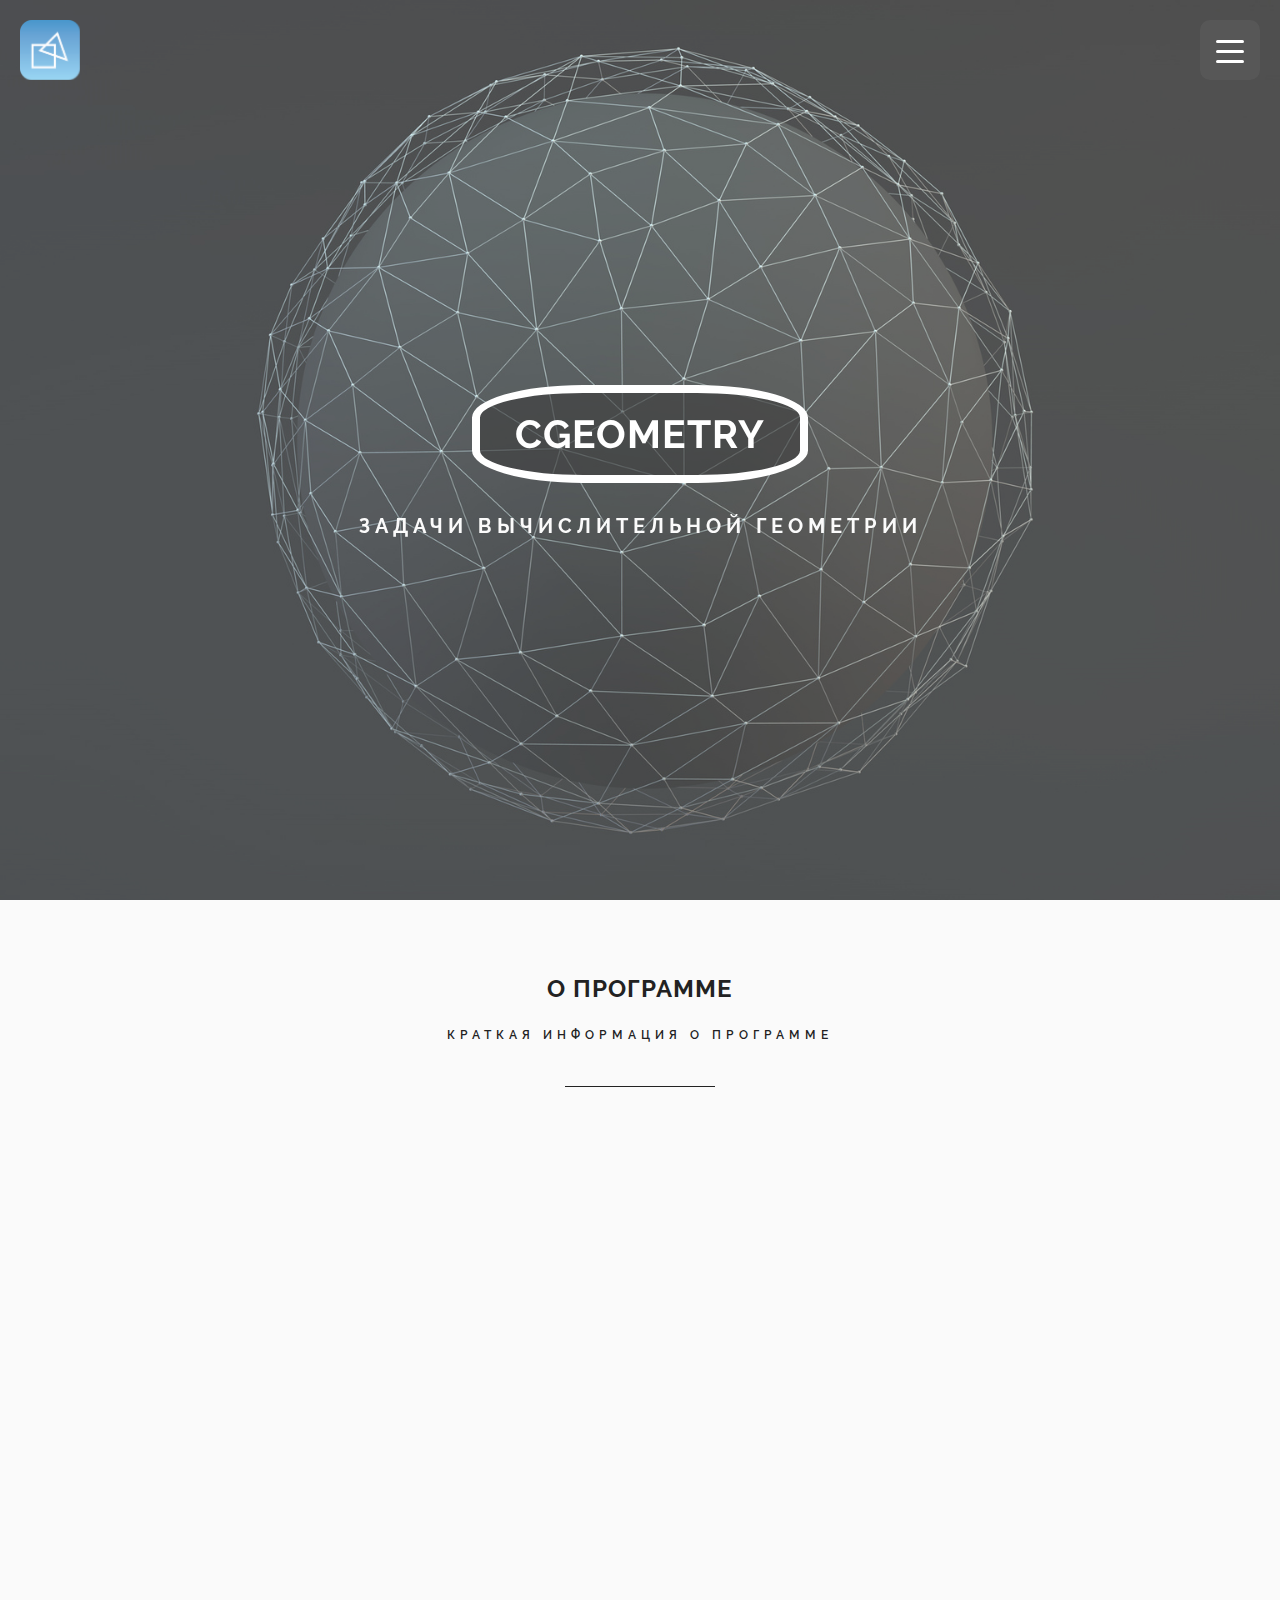
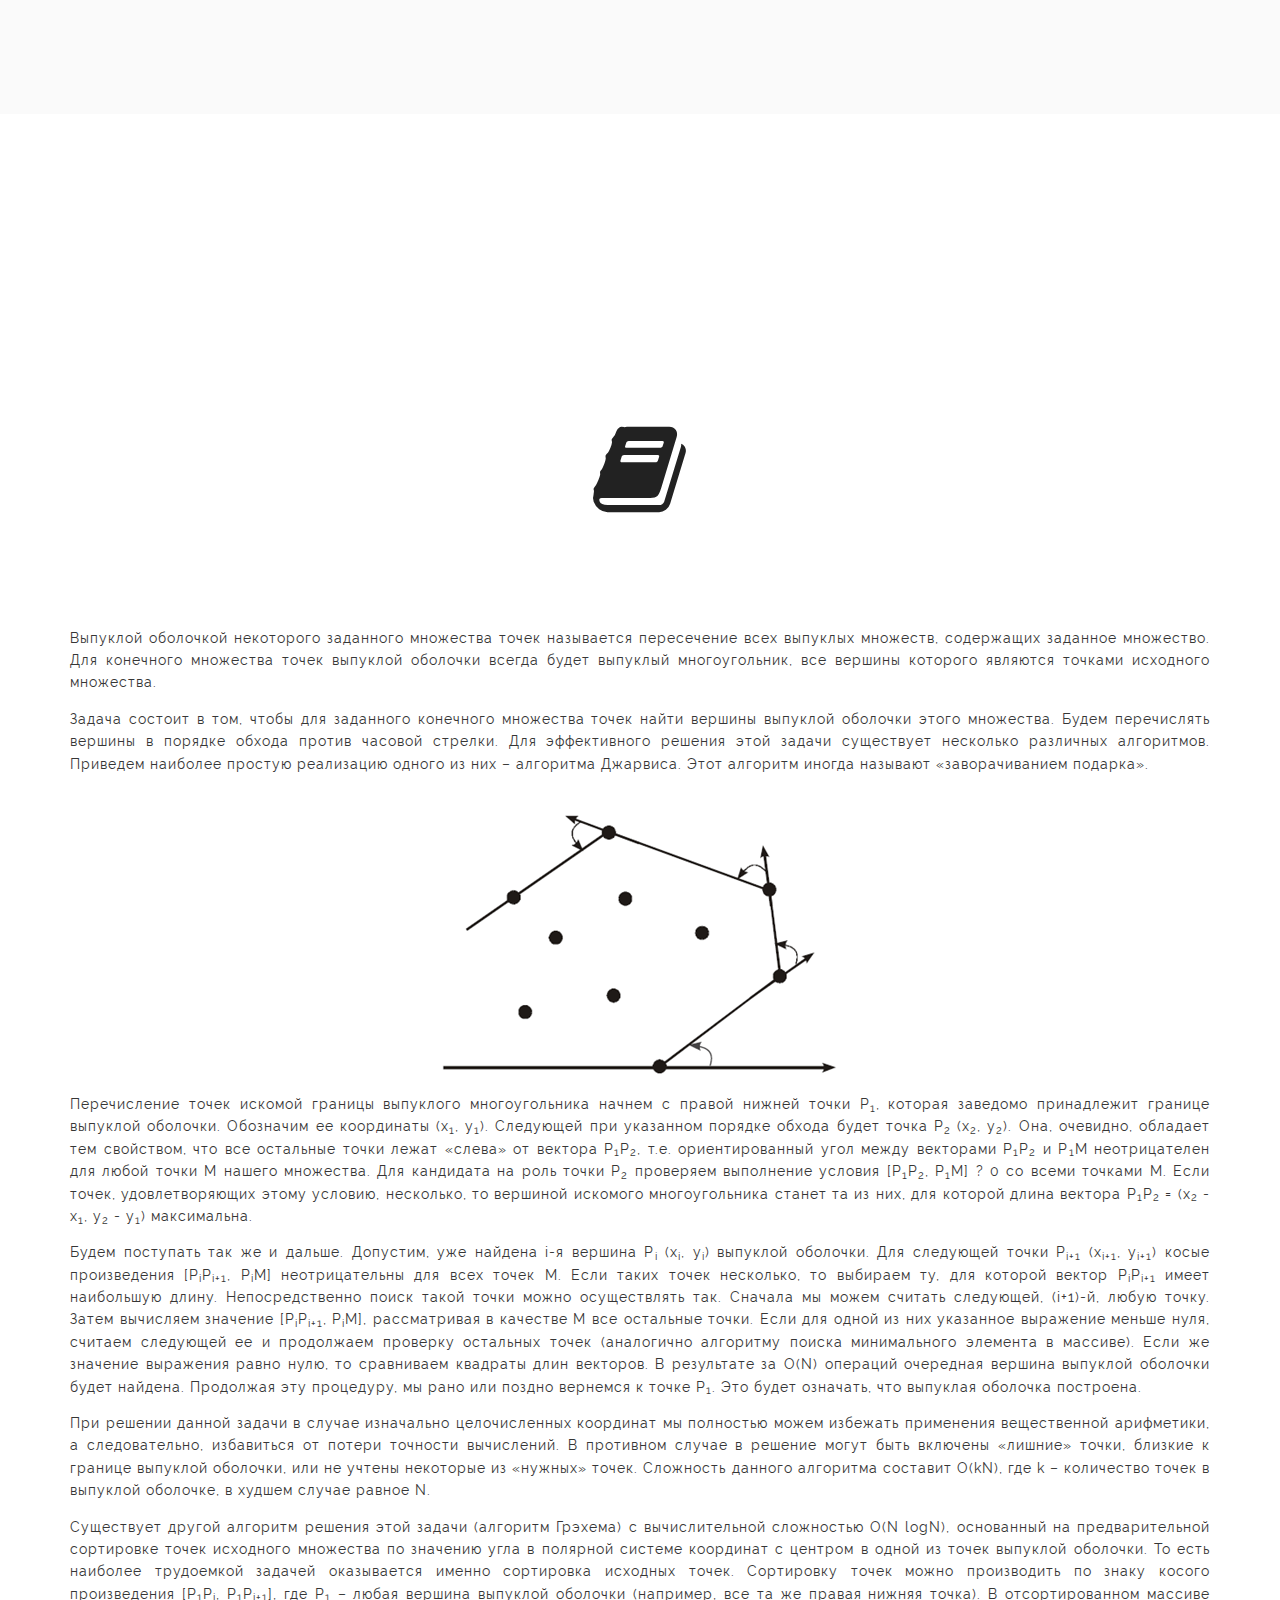
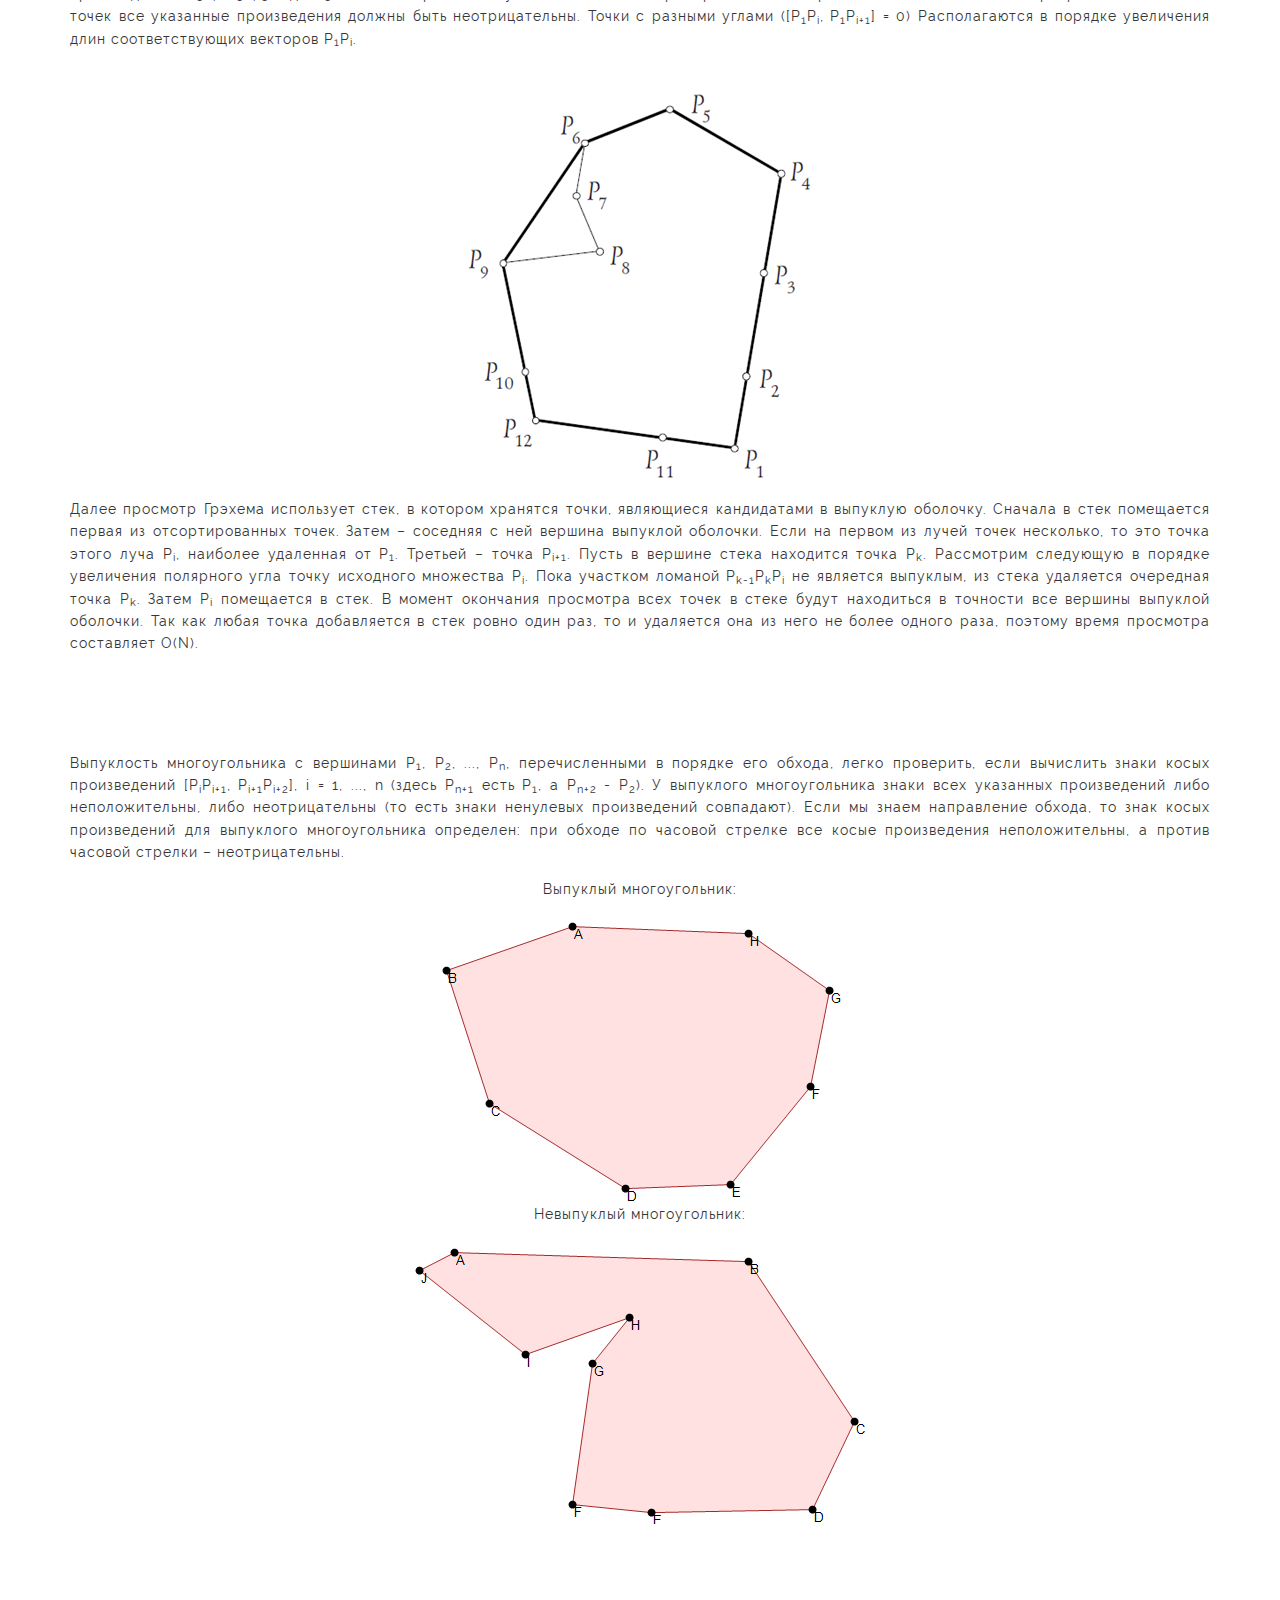
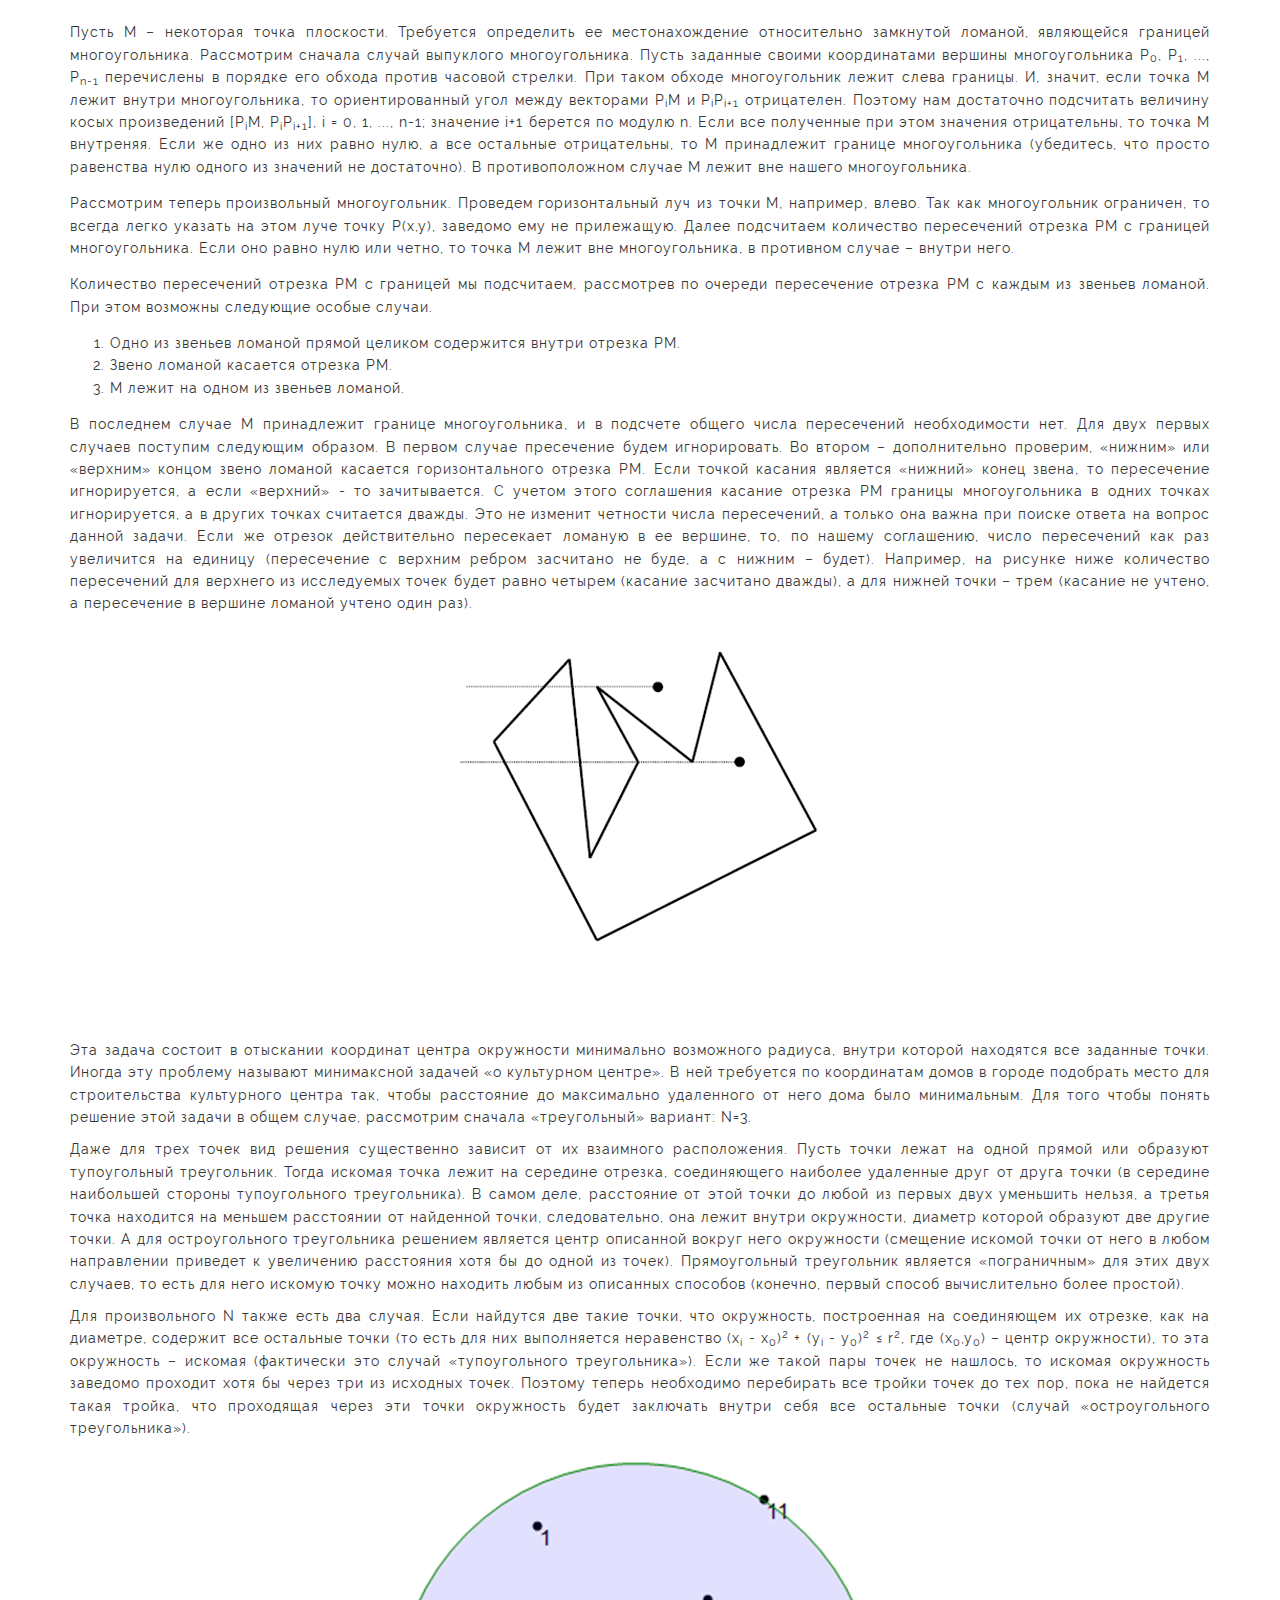
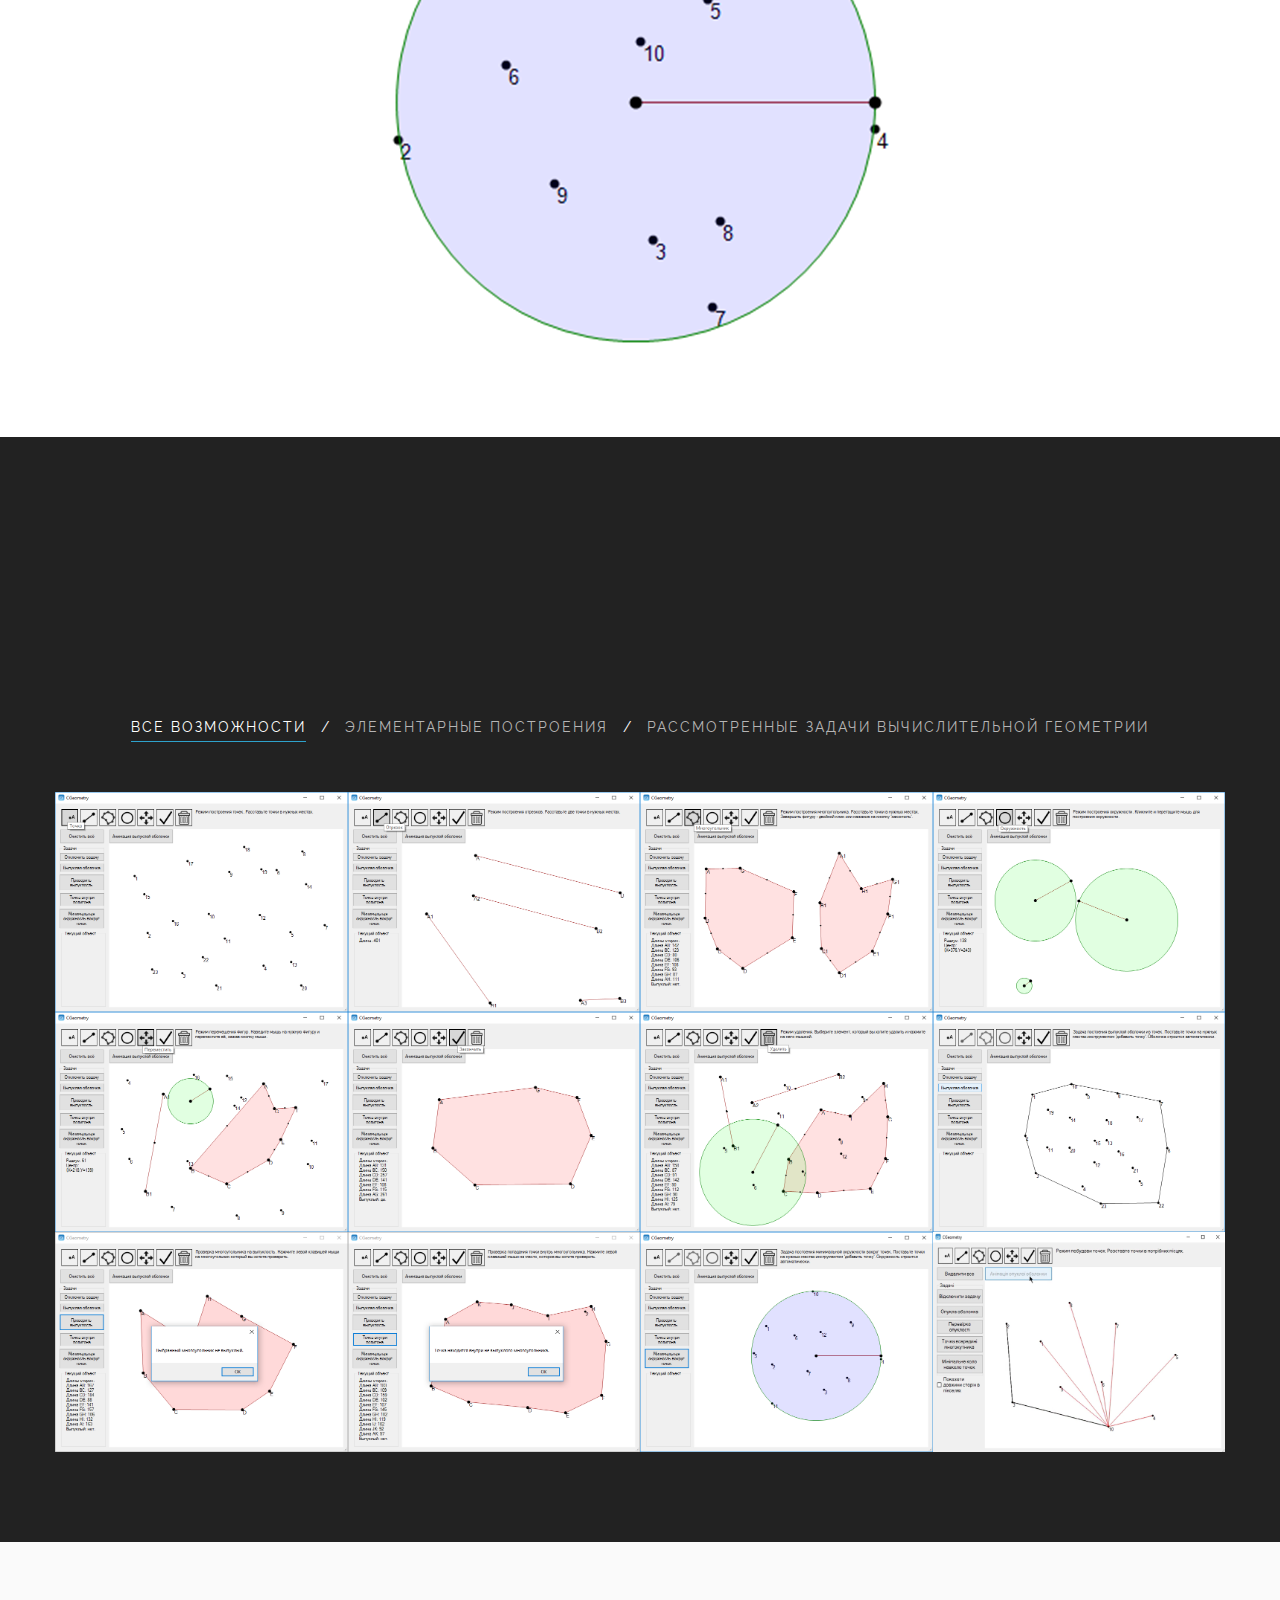
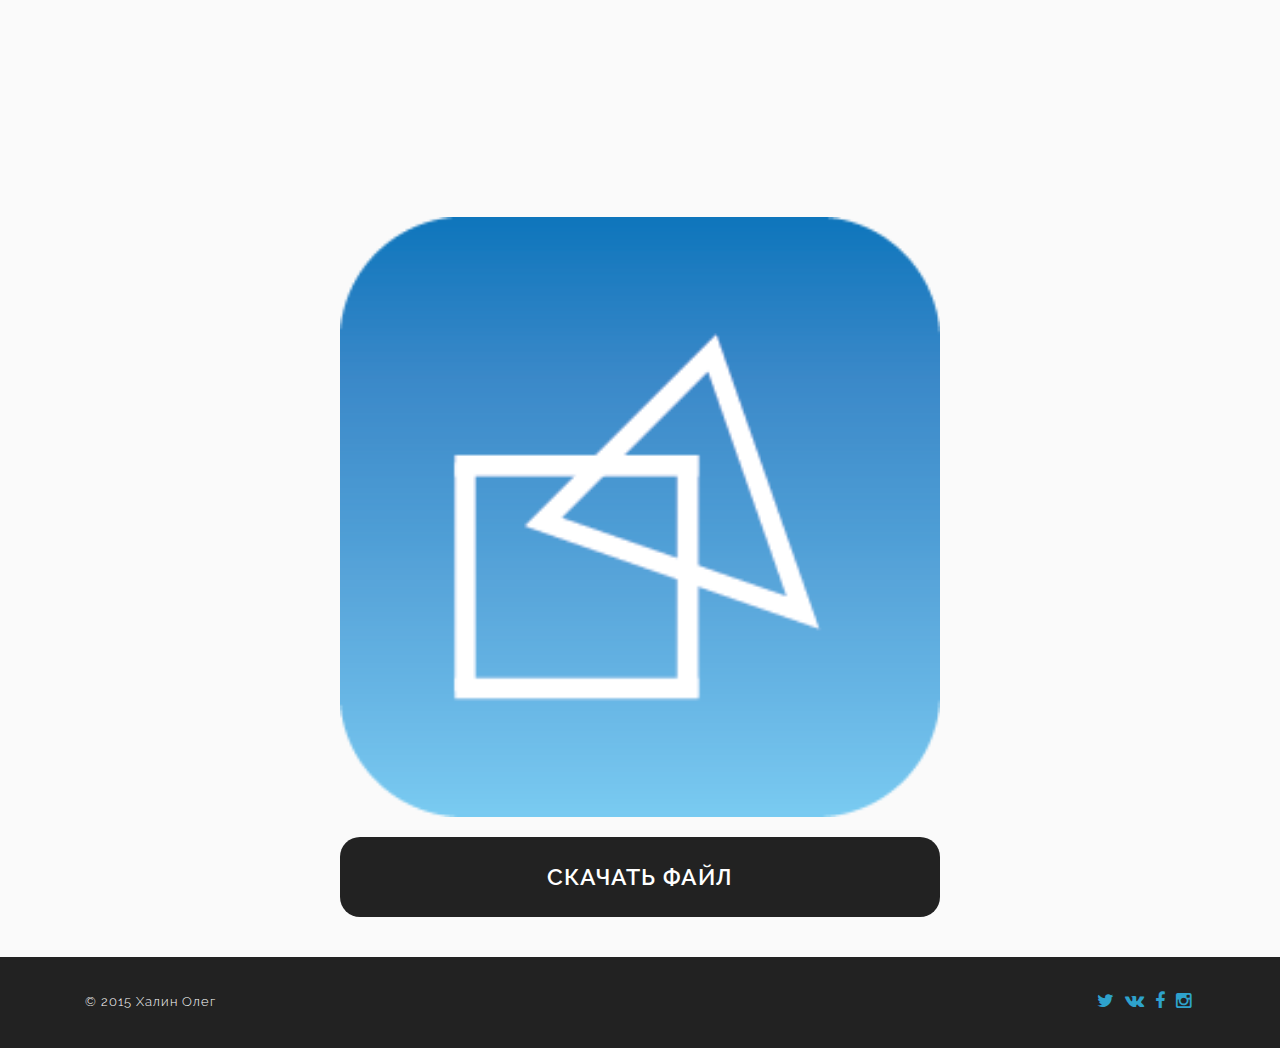
<file: CGeometry(landing page)/index.html>
<!DOCTYPE html>
<html>
<head>
	<meta charset='utf-8' />
	<meta name='keywords' content='CGeometry' />
	<meta name='description' content='Данная работа может быть полезной как ресурс ученикам для самообразования, так и учителям как демонстрационная программа.' />
	<title>CGeometry</title>
	<link rel='icon' href='img/CGeometry_icon.ico' />
	<meta http-equiv='X-UA-Compatible' content='IE=edge' />
	<meta name='viewport' content='width=device-width, initial-scale=1.0' />
	<link rel='shortcut icon' href='favicon.png' />
	<link rel='stylesheet' href='libs/bootstrap/bootstrap-grid.min.css' />
	<link rel='stylesheet' href='libs/font-awesome/css/font-awesome.min.css' />
	<link rel='stylesheet' href='libs/linea/styles.css' />
	<link rel='stylesheet' href='libs/magnific-popup/magnific-popup.css' />
	<link rel='stylesheet' href='libs/animate/animate.min.css' />
	<link rel='stylesheet' href='css/fonts.css' />
	<link rel='stylesheet' href='css/main.css' />
	<link rel='stylesheet' href='css/skins/tomato.css' />
	<link rel='stylesheet' href='css/media.css' />
</head>
<body>


	<div class='loader'>
		<div class='loader_inner'><!-- Гифка при загрузке -->
		</div>
	</div>

	<header class='main_head bg_dark' data-parallax='scroll' data-image-src='img/bg.jpg' data-z-index='1'>
		<div class='container'>
			<div class='row'>
				<div class='col_md_12'>
					<div class='logo_container'><!-- Логотип -->
						<a href='#save_btn'><img src='img/CGeometry_icon.ico' /></a>
					</div>
					<button class='toggle_mnu'><!-- Кнопка меню -->
						<span class='sandwich'>
							<span class='sw-topper'></span>
							<span class='sw-bottom'></span>
							<span class='sw-footer'></span>
						</span>
					</button>
					<nav class='top_mnu'><!-- Меню -->
						<ul>
							<li><a href='#about'>О программе</a></li>
							<li><a href='#theory'>Теория</a></li>
							<li><a href='#functions'>Функционал программы</a></li>
							<li><a href='#save'>Скачать</a></li>
							<li><a href='index_ru.html' class='disactive'>Русский</a> <a class='disactive'>&#160/&#160</a> <a href='index_ua.html'>Українська</a></li>
						</ul>
					</nav>
				</div>
			</div>
		</div>
		<div class='top_wrapper'>
			<div class='top_descr'>
				<div class='top_centered'>
					<div class='top_text'>
						<h1>CGeometry</h1>
						<p>Задачи вычислительной геометрии</p>
					</div>
				</div>
			</div>
		</div>
	</header>

	<!-- ОБО МНЕ -->
	<section id='about' class='s_about bg_light'>
		<div class='section_header'>
			<h2>О программе</h2>
			<div class='s_descr_wrap'>
				<div class='s_descr'>Краткая информация о программе</div>
			</div>
		</div>
		<div class='section_content'>
			<div class='container'>
				<div class='row'>
					<div class='col-md-4 col-md-push-4 animation_center'>
						<h3>Фото</h3>
						<div class='person'>
							<a href='img/photo.jpg' class='popup'><img src='img/photo.jpg'alt='Фото автора' /></a>
						</div>
					</div>
					<div class='col-md-4 col-md-pull-4 animation_left'>
						<h3>Немного о программе</h3>
						<p>Данная программа предназначена для тех, кто хочет изучать математику, а также для решения задач информатики.</p>
						<p>Существует определенный комплект основных задач, которые являются с одной стороны самостоятельными задачами, а с другой стороны базовыми задачами для решения более сложных, олимпиадных задач по программированию.</p>
						<p>Я попытался запрограммировать решение этих задач по их математическому алгаритму и визуализировать некоторые из них.</p>
						<p>Данная работа может быть полезной как ресурс ученикам для самообразования, так и учителям как демонстрационная программа.</p>
					</div>
					<div class='col-md-4 animation_right personal_last_block'>
						<h3>Персональная информация</h3>
						<h2 class='personal_header'>Халин Олег</h2>
						<ul>
							<li>Ученик 11-А класса</li>
							<li>Лицей информационных технологий при Днепропетровском национальном университете имени Олеся Гончара</li>
							<!-- <li>E-mail: <a class='email_a' href='mailto:halin@dlit.dp.ua'>halin@dlit.dp.ua</a></li> -->
							<li>E-mail: <img src="img/mail.png" alt="Mail"></li>
						</ul>
						<div class='social_wrap'>
							<ul>
								<li><a href='https://twitter.com/CCgeometry' target='_blank'><i class='fa fa-twitter'></i></a></li>
								<li><a href='#' target='_blank'><i class='fa fa-vk'></i></a></li>
								<li><a href='https://www.facebook.com/profile.php?id=100010661687202' target='_blank'><i class='fa fa-facebook'></i></a></li>
								<li><a href='https://www.instagram.com/cgeometry_/' target='_blank'><i class='fa fa-instagram'></i></a></li>
							</ul>
						</div>
					</div>
				</div>
			</div>
		</div>
	</section>

	<!-- ТЕОРИЯ -->
	<section id='theory' class='s_theory'>
		<div class='section_header'>
			<h2>Теория</h2>
			<div class='s_descr_wrap'>
				<div class='s_descr'>Теоритические ведомости, которые использовались в программе</div>
			</div>
		</div>
		<div class='section_content'>
			<div class='container'>
				<div class='row'>
					<div class='theory_container'>
						<div class='col-md-12 col-sm-12 left'>
							<div class='theory_icon'>
								<i class='fa fa-book'></i>
							</div>
							<div class='theory_item'>
								<div class='teory'>Построение выпуклой оболочки для множества из N точек плоскости</div>
								<p>Выпуклой оболочкой некоторого заданного множества точек называется пересечение всех выпуклых множеств, содержащих заданное множество. Для конечного множества точек выпуклой оболочки всегда будет выпуклый многоугольник, все вершины которого являются точками исходного множества.</p>
								<p>Задача состоит в том, чтобы для заданного конечного множества точек найти вершины выпуклой оболочки этого множества. Будем перечислять вершины в порядке обхода против часовой стрелки. Для эффективного решения этой задачи существует несколько различных алгоритмов. Приведем наиболее простую реализацию одного из них – алгоритма Джарвиса. Этот алгоритм иногда называют «заворачиванием подарка».</p>
								<img src='img/theory/1.png' alt='Построение'>
								<p>Перечисление точек искомой границы выпуклого многоугольника начнем с правой нижней точки P<sub>1</sub>, которая заведомо принадлежит границе выпуклой оболочки. Обозначим ее координаты (x<sub>1</sub>, y<sub>1</sub>). Следующей при указанном порядке обхода будет точка P<sub>2</sub> (x<sub>2</sub>, y<sub>2</sub>). Она, очевидно, обладает тем свойством, что все остальные точки лежат «слева» от вектора P<sub>1</sub>P<sub>2</sub>, т.е. ориентированный угол между векторами P<sub>1</sub>P<sub>2</sub> и P<sub>1</sub>M неотрицателен для любой точки M нашего множества. Для кандидата на роль точки P<sub>2</sub> проверяем выполнение условия [P<sub>1</sub>P<sub>2</sub>, P<sub>1</sub>M] ? 0 со всеми точками M. Если точек, удовлетворяющих этому условию, несколько, то вершиной искомого многоугольника станет та из них, для которой длина вектора P<sub>1</sub>P<sub>2</sub> = (x<sub>2</sub> - x<sub>1</sub>, y<sub>2</sub> - y<sub>1</sub>) максимальна.</p>
								<p>Будем поступать так же и дальше. Допустим, уже найдена i-я вершина P<sub>i</sub> (x<sub>i</sub>, y<sub>i</sub>) выпуклой оболочки. Для следующей точки P<sub>i+1</sub> (x<sub>i+1</sub>, y<sub>i+1</sub>) косые произведения [P<sub>i</sub>P<sub>i+1</sub>, P<sub>i</sub>M] неотрицательны для всех точек M. Если таких точек несколько, то выбираем ту, для которой вектор P<sub>i</sub>P<sub>i+1</sub> имеет наибольшую длину. Непосредственно поиск такой точки можно осуществлять так. Сначала мы можем считать следующей, (i+1)-й, любую точку. Затем вычисляем значение [P<sub>i</sub>P<sub>i+1</sub>, P<sub>i</sub>M], рассматривая в качестве M все остальные точки. Если для одной из них указанное выражение меньше нуля, считаем следующей ее и продолжаем проверку остальных точек (аналогично алгоритму поиска минимального элемента в массиве). Если же значение выражения равно нулю, то сравниваем квадраты длин векторов. В результате за O(N) операций очередная вершина выпуклой оболочки будет найдена. Продолжая эту процедуру, мы рано или поздно вернемся к точке P<sub>1</sub>. Это будет означать, что выпуклая оболочка построена.</p>
								<p>При решении данной задачи в случае изначально целочисленных координат мы полностью можем избежать применения вещественной арифметики, а следовательно, избавиться от потери точности вычислений. В противном случае в решение могут быть включены «лишние» точки, близкие к границе выпуклой оболочки, или не учтены некоторые из «нужных» точек. Сложность данного алгоритма составит O(kN), где k – количество точек в выпуклой оболочке, в худшем случае равное N.</p>
								<p>Существует другой алгоритм решения этой задачи (алгоритм Грэхема) с вычислительной сложностью O(N log⁡N), основанный на предварительной сортировке точек исходного множества по значению угла в полярной системе координат с центром в одной из точек выпуклой оболочки. То есть наиболее трудоемкой задачей оказывается именно сортировка исходных точек. Сортировку точек можно производить по знаку косого произведения [P<sub>1</sub>P<sub>i</sub>, P<sub>1</sub>P<sub>i+1</sub>], где P<sub>1</sub> – любая вершина выпуклой оболочки (например, все та же правая нижняя точка). В отсортированном массиве точек все указанные произведения должны быть неотрицательны. Точки с разными углами ([P<sub>1</sub>P<sub>i</sub>, P<sub>1</sub>P<sub>i+1</sub>] = 0) Располагаются в порядке увеличения длин соответствующих векторов P<sub>1</sub>P<sub>i</sub>.</p>
								<img src='img/theory/2.png' alt='Построение'>
								<p>Далее просмотр Грэхема использует стек, в котором хранятся точки, являющиеся кандидатами в выпуклую оболочку. Сначала в стек помещается первая из отсортированных точек. Затем – соседняя с ней вершина выпуклой оболочки. Если на первом из лучей точек несколько, то это точка этого луча P<sub>i</sub>, наиболее удаленная от P<sub>1</sub>. Третьей – точка P<sub>i+1</sub>. Пусть в вершине стека находится точка P<sub>k</sub>. Рассмотрим следующую в порядке увеличения полярного угла точку исходного множества P<sub>i</sub>. Пока участком ломаной P<sub>k-1</sub>P<sub>k</sub>P<sub>i</sub> не является выпуклым, из стека удаляется очередная точка P<sub>k</sub>. Затем P<sub>i</sub> помещается в стек. В момент окончания просмотра всех точек в стеке будут находиться в точности все вершины выпуклой оболочки. Так как любая точка добавляется в стек ровно один раз, то и удаляется она из него не более одного раза, поэтому время просмотра составляет O(N).</p>
							</div>
							<div class='theory_item'>
								<div class='teory'>Проверка выпуклости многоугольника</div>
								<p>Выпуклость многоугольника с вершинами P<sub>1</sub>, P<sub>2</sub>, ..., P<sub>n</sub>, перечисленными в порядке его обхода, легко проверить, если вычислить знаки косых произведений [<span>P<sub>i</sub>P<sub>i+1</sub></span>, P<sub>i+1</sub>P<sub>i+2</sub>], i = 1, ..., n (здесь P<sub>n+1</sub> есть P<sub>1</sub>, a P<sub>n+2</sub> - P<sub>2</sub>). У выпуклого многоугольника знаки всех указанных произведений либо неположительны, либо неотрицательны (то есть знаки ненулевых произведений совпадают). Если мы знаем направление обхода, то знак косых произведений для выпуклого многоугольника определен: при обходе по часовой стрелке все косые произведения неположительны, а против часовой стрелки – неотрицательны.</p>
								<p class='theory_center'>Выпуклый многоугольник:</p>
								<img src='img/theory/4.png' alt='Построение'>
								<p class='theory_center'>Невыпуклый многоугольник:</p>
								<img src='img/theory/5.png' alt='Построение'>
							</div>
							<div class='theory_item'>
								<div class='teory'>Проверка принадлежности точки внутренней области многоугольника</div>
								<p>Пусть M – некоторая точка плоскости. Требуется определить ее местонахождение относительно замкнутой ломаной, являющейся границей многоугольника. Рассмотрим сначала случай выпуклого многоугольника. Пусть заданные своими координатами вершины многоугольника P<sub>0</sub>, P<sub>1</sub>, ..., P<sub>n-1</sub> перечислены в порядке его обхода против часовой стрелки. При таком обходе многоугольник лежит слева границы. И, значит, если точка M лежит внутри многоугольника, то ориентированный угол между векторами P<sub>i</sub>M и P<sub>i</sub>P<sub>i+1</sub> отрицателен. Поэтому нам достаточно подсчитать величину косых произведений [P<sub>i</sub>M, P<sub>i</sub>P<sub>i+1</sub>], i = 0, 1, ..., n-1; значение i+1 берется по модулю n. Если все полученные при этом значения отрицательны, то точка M внутреняя. Если же одно из них равно нулю, а все остальные отрицательны, то M принадлежит границе многоугольника (убедитесь, что просто равенства нулю одного из значений не достаточно). В противоположном случае M лежит вне нашего многоугольника.</p>
								<p>Рассмотрим теперь произвольный многоугольник. Проведем горизонтальный луч из точки M, например, влево. Так как многоугольник ограничен, то всегда легко указать на этом луче точку P(x,y), заведомо ему не прилежащую. Далее подсчитаем количество пересечений отрезка PM с границей многоугольника. Если оно равно нулю или четно, то точка M лежит вне многоугольника, в противном случае – внутри него.</p>
								<p>Количество пересечений отрезка PM с границей мы подсчитаем, рассмотрев по очереди пересечение отрезка PM с каждым из звеньев ломаной. При этом возможны следующие особые случаи.</p>
								<ol>
									<li>Одно из звеньев ломаной прямой целиком содержится внутри отрезка PM.</li>
									<li>Звено ломаной касается отрезка PM.</li>
									<li>M лежит на одном из звеньев ломаной.</li>
								</ol>
								<p>В последнем случае M принадлежит границе многоугольника, и в подсчете общего числа пересечений необходимости нет. Для двух первых случаев поступим следующим образом. В первом случае пресечение будем игнорировать. Во втором – дополнительно проверим, «нижним» или «верхним» концом звено ломаной касается горизонтального отрезка PM. Если точкой касания является «нижний» конец звена, то пересечение игнорируется, а если «верхний» - то зачитывается. С учетом этого соглашения касание отрезка PM границы многоугольника в одних точках игнорируется, а в других точках считается дважды. Это не изменит четности числа пересечений, а только она важна при поиске ответа на вопрос данной задачи. Если же отрезок действительно пересекает ломаную в ее вершине, то, по нашему соглашению, число пересечений как раз увеличится на единицу (пересечение с верхним ребром засчитано не буде, а с нижним – будет). Например, на рисунке ниже количество пересечений для верхнего из исследуемых точек будет равно четырем (касание засчитано дважды), а для нижней точки – трем (касание не учтено, а пересечение в вершине ломаной учтено один раз).</p>
								<img src='img/theory/3.png' alt='Построение'>
							</div>
							<div class='theory_item'>
								<div class='teory'>Окружность, «охватывающая» N точек плоскости</div>
								<p>Эта задача состоит в отыскании координат центра окружности минимально возможного радиуса, внутри которой находятся все заданные точки. Иногда эту проблему называют минимаксной задачей «о культурном центре». В ней требуется по координатам домов в городе подобрать место для строительства культурного центра так, чтобы расстояние до максимально удаленного от него дома было минимальным. Для того чтобы понять решение этой задачи в общем случае, рассмотрим сначала «треугольный» вариант: N=3.</p>
								<p>Даже для трех точек вид решения существенно зависит от их взаимного расположения. Пусть точки лежат на одной прямой или образуют тупоугольный треугольник. Тогда искомая точка лежит на середине отрезка, соединяющего наиболее удаленные друг от друга точки (в середине наибольшей стороны тупоугольного треугольника). В самом деле, расстояние от этой точки до любой из первых двух уменьшить нельзя, а третья точка находится на меньшем расстоянии от найденной точки, следовательно, она лежит внутри окружности, диаметр которой образуют две другие точки. А для остроугольного треугольника решением является центр описанной вокруг него окружности (смещение искомой точки от него в любом направлении приведет к увеличению расстояния хотя бы до одной из точек). Прямоугольный треугольник является «пограничным» для этих двух случаев, то есть для него искомую точку можно находить любым из описанных способов (конечно, первый способ вычислительно более простой).</p>
								<p>Для произвольного N также есть два случая. Если найдутся две такие точки, что окружность, построенная на соединяющем их отрезке, как на диаметре, содержит все остальные точки (то есть для них выполняется неравенство (x<sub>i</sub> - x<sub>0</sub>)<sup>2</sup> + (y<sub>i</sub> - y<sub>0</sub>)<sup>2</sup> ≤ r<sup>2</sup>, где (x<sub>0</sub>,y<sub>0</sub>) – центр окружности), то эта окружность – искомая (фактически это случай «тупоугольного треугольника»). Если же такой пары точек не нашлось, то искомая окружность заведомо проходит хотя бы через три из исходных точек. Поэтому теперь необходимо перебирать все тройки точек до тех пор, пока не найдется такая тройка, что проходящая через эти точки окружность будет заключать внутри себя все остальные точки (случай «остроугольного треугольника»).</p>
								<img src='img/theory/6.png' alt='Построение'>
							</div>
						</div>
					</div>
				</div>
			</div>
		</div>
	</section>

	<!-- Функционал -->
	<section id='functions' class='s_functions bg_dark'>
		<div class='section_header'>
			<h2>Функционал программы</h2>
			<div class='s_descr_wrap'>
				<div class='s_descr'>Примеры использования программы</div>
			</div>
		</div>
		<div class='section_content'>
			<div class='container'>
				<div class='row'>
					<div class='filter_div controls'>
						<ul>
							<li class='filter active' data-filter='all'>Все возможности</li> /
							<li class='filter' data-filter='.category-1'>Элементарные построения</li> /
							<li class='filter' data-filter='.category-2'>Рассмотренные задачи вычислительной геометрии</li>
						</ul>
					</div>


					<div id='functions_grid'>					
						<div class='mix col-md-3 col-sm-6 col-xs-12 functions_item category-1'>
							<img src='img/functions-images/rus/1.png' alt='Работа' />
							<div class='port_item_cont'>
								<h3>Точка</h3>
								<p>Информация</p>
								<a href='#' class='popup_content'>Посмотреть</a>
							</div>
							<div class='hidden'>
								<div class='port_descr'>
									<div class='modal-box-content'>
										<button class='mfp-close' type='button' title='Закрыть (Esc)'>×</button>
										<h3>Точка</h3>
										<p>Чтобы построить точки нужно в панели элементов выбрать режим "Точка" и расставить точки в нужных местах на полотне. Точки будут нумероваться целыми числами.</p>
										<img src='img/functions-images/rus/1.png' alt='Работа' />
									</div>
								</div>
							</div>
						</div>
						<div class='mix col-md-3 col-sm-6 col-xs-12 functions_item category-1'>
							<img src='img/functions-images/rus/2.png' alt='Работа' />
							<div class='port_item_cont'>
								<h3>Отрезок</h3>
								<p>Информация</p>
								<a href='#' class='popup_content'>Посмотреть</a>
							</div>
							<div class='hidden'>
								<div class='port_descr'>
									<div class='modal-box-content'>
										<button class='mfp-close' type='button' title='Закрыть (Esc)'>×</button>
										<h3>Отрезок</h3>
										<p>Чтобы построить отрезок нужно в панели элементов выбрать режим "Отрезок" и расставить две точки в нужных местах на полотне. Точки будут нумероваться буквами латинского алфавита и целыми числами(A<sub>1</sub>, B<sub>1</sub>, ...). В панели "Текущий объект" будет указываться длина отрезка.</p>
										<img src='img/functions-images/rus/2.png' alt='Работа' />
									</div>
								</div>
							</div>
						</div>

						<div class='mix col-md-3 col-sm-6 col-xs-12 functions_item category-1'>
							<img src='img/functions-images/rus/3.png' alt='Работа' />
							<div class='port_item_cont'>
								<h3>Многоугольник</h3>
								<p>Информация</p>
								<a href='#' class='popup_content'>Посмотреть</a>
							</div>
							<div class='hidden'>
								<div class='port_descr'>
									<div class='modal-box-content'>
										<button class='mfp-close' type='button' title='Закрыть (Esc)'>×</button>
										<h3>Многоугольник</h3>
										<p>Чтобы построить многоугольник нужно в панели элементов выбрать режим "Многоугольник" и расставить вершины многоугольника в нужных местах на полотне. Чтобы завершить построение многоугольника нужно нажать на кнопку "Завершить" в панели элементов или дважды кликнуть по полотну. Вершины многоугольника будут нумероваться буквами латинского алфавита и целыми числами(A<sub>1</sub>, B<sub>1</sub>, ...). В панели "Текущий объект" будут указываться длины сторон многоугольника и его выпуклость.</p>
										<img src='img/functions-images/rus/3.png' alt='Работа' />
									</div>
								</div>
							</div>
						</div>

						<div class='mix col-md-3 col-sm-6 col-xs-12 functions_item category-1'>
							<img src='img/functions-images/rus/4.png' alt='Работа' />
							<div class='port_item_cont'>
								<h3>Окружность</h3>
								<p>Информация</p>
								<a href='#' class='popup_content'>Посмотреть</a>
							</div>
							<div class='hidden'>
								<div class='port_descr'>
									<div class='modal-box-content'>
										<button class='mfp-close' type='button' title='Закрыть (Esc)'>×</button>
										<h3>Окружность</h3>
										<p>Чтобы построить окружность нужно в панели элементов выбрать режим "Окружность" и расставить две точки в нужных местах на полотне(первая - центр окружности, вторая - точка окружности). В окне "Текущий объект" будут указываться радиус окружности и координаты его центра.</p>
										<img src='img/functions-images/rus/4.png' alt='Работа' />
									</div>
								</div>
							</div>
						</div>

						<div class='mix col-md-3 col-sm-6 col-xs-12 functions_item category-1'>
							<img src='img/functions-images/rus/5.png' alt='Работа' />
							<div class='port_item_cont'>
								<h3>Переместить</h3>
								<p>Информация</p>
								<a href='#' class='popup_content'>Посмотреть</a>
							</div>
							<div class='hidden'>
								<div class='port_descr'>
									<div class='modal-box-content'>
										<button class='mfp-close' type='button' title='Закрыть (Esc)'>×</button>
										<h3>Переместить</h3>
										<p>Чтобы переместить объект нужно в панели элементов выбрать режим "Переместить", навести мышь на объект и переместить его в нужное место, зажав кнопку мыши.</p>
										<img src='img/functions-images/rus/5.png' alt='Работа' />
									</div>
								</div>
							</div>
						</div>

						<div class='mix col-md-3 col-sm-6 col-xs-12 functions_item category-1'>
							<img src='img/functions-images/rus/6.png' alt='Работа' />
							<div class='port_item_cont'>
								<h3>Закончить</h3>
								<p>Информация</p>
								<a href='#' class='popup_content'>Посмотреть</a>
							</div>
							<div class='hidden'>
								<div class='port_descr'>
									<div class='modal-box-content'>
										<button class='mfp-close' type='button' title='Закрыть (Esc)'>×</button>
										<h3>Закончить</h3>
										<p>Чтобы закончить построение объекта нужно в панели элементов нажать кнопку "Закончить".</p>
										<img src='img/functions-images/rus/6.png' alt='Работа' />
									</div>
								</div>
							</div>
						</div>

						<div class='mix col-md-3 col-sm-6 col-xs-12 functions_item category-1'>
							<img src='img/functions-images/rus/7.png' alt='Работа' />
							<div class='port_item_cont'>
								<h3>Удалить</h3>
								<p>Информация</p>
								<a href='#' class='popup_content'>Посмотреть</a>
							</div>
							<div class='hidden'>
								<div class='port_descr'>
									<div class='modal-box-content'>
										<button class='mfp-close' type='button' title='Закрыть (Esc)'>×</button>
										<h3>Удалить</h3>
										<p>Чтобы удалить объект нужно в панели элементов выбрать режим "Удалить", выбрать объект, который нужно удалить и кликнуть на него.</p>
										<img src='img/functions-images/rus/7.png' alt='Работа' />
									</div>
								</div>
							</div>
						</div>



						<div class='mix col-md-3 col-sm-6 col-xs-12 functions_item category-2'>
							<img src='img/functions-images/rus/8.png' alt='Работа' />
							<div class='port_item_cont'>
								<h3>Выпуклая оболочка</h3>
								<p>Информация</p>
								<a href='#' class='popup_content'>Посмотреть</a>
							</div>
							<div class='hidden'>
								<div class='port_descr'>
									<div class='modal-box-content'>
										<button class='mfp-close' type='button' title='Закрыть (Esc)'>×</button>
										<h3>Выпуклая оболочка</h3>
										<p>Чтобы построить выпуклою оболочку нужно в панели задач выбрать режим "Выпуклая оболочка" и расставиь точки в нужных местах на полотне инструментом "Точка". Точки будут нумероваться целыми числами. Оболочка будет строиться автоматически. После построения выпуклой оболочки следует в панели задач нажать на кнопку "Отключить задачу".</p>
										<img src='img/functions-images/rus/8.png' alt='Работа' />
									</div>
								</div>
							</div>
						</div>
						<div class='mix col-md-3 col-sm-6 col-xs-12 functions_item category-2'>
							<img src='img/functions-images/rus/9.png' alt='Работа' />
							<div class='port_item_cont'>
								<h3>Проверка опуклости</h3>
								<p>Информация</p>
								<a href='#' class='popup_content'>Посмотреть</a>
							</div>
							<div class='hidden'>
								<div class='port_descr'>
									<div class='modal-box-content'>
										<button class='mfp-close' type='button' title='Закрыть (Esc)'>×</button>
										<h3>Проверка опуклости</h3>
										<p>Чтобы проверить оболочку на выпуклость нужно в панели задач выбрать режим "Проверить на выпуклость" и кликнуть на многоугольник который нужно проверить на выпуклость.</p>
										<img src='img/functions-images/rus/9.png' alt='Работа' />
									</div>
								</div>
							</div>
						</div>

						<div class='mix col-md-3 col-sm-6 col-xs-12 functions_item category-2'>
							<img src='img/functions-images/rus/10.png' alt='Работа' />
							<div class='port_item_cont'>
								<h3>Проверка принадлежности точки многоугольнику</h3>
								<p>Информация</p>
								<a href='#' class='popup_content'>Посмотреть</a>
							</div>
							<div class='hidden'>
								<div class='port_descr'>
									<div class='modal-box-content'>
										<button class='mfp-close' type='button' title='Закрыть (Esc)'>×</button>
										<h3>Проверка принадлежности точки многоугольнику</h3>
										<p>Чтобы проверить принадлежность точки многоугольнику нужно в панели задач выбрать режим "Точка внутри полигона" и кликнуть на место расположения точки которую нужно проверить.</p>
										<img src='img/functions-images/rus/10.png' alt='Работа' />
									</div>
								</div>
							</div>
						</div>

						<div class='mix col-md-3 col-sm-6 col-xs-12 functions_item category-2'>
							<img src='img/functions-images/rus/11.png' alt='Работа' />
							<div class='port_item_cont'>
								<h3>Окружность, «охватывающая» N точек плоскости</h3>
								<p>Информация</p>
								<a href='#' class='popup_content'>Посмотреть</a>
							</div>
							<div class='hidden'>
								<div class='port_descr'>
									<div class='modal-box-content'>
										<button class='mfp-close' type='button' title='Закрыть (Esc)'>×</button>
										<h3>Окружность, «охватывающая» N точек плоскости</h3>
										<p>Чтобы построить окружность минимального радиуса "охватывающую" N точек плоскости нужно в панели задач выбрать режим "Минимальная окружность вокруг точек" и расставиь точки в нужных местах на полотне. Окружность строится автоматически. После построения окружности следует в панели задач нажать на кнопку "Отключить задачу".</p>
										<img src='img/functions-images/rus/11.png' alt='Работа' />
									</div>
								</div>
							</div>
						</div>

						<div class='mix col-md-3 col-sm-6 col-xs-12 functions_item category-2'>
							<img src='img/functions-images/rus/12.png' alt='Работа' />
							<div class='port_item_cont'>
								<h3>Анимация опуклой оболочки</h3>
								<p>Информация</p>
								<a href='#' class='popup_content'>Посмотреть</a>
							</div>
							<div class='hidden'>
								<div class='port_descr'>
									<div class='modal-box-content'>
										<button class='mfp-close' type='button' title='Закрыть (Esc)'>×</button>
										<h3>Анимация опуклой оболочки</h3>
										<p>Чтобы построить опуклую оболочку пошагово нужно нажать кнопку "Анимация опуклой оболочки" и построится опуклая оболочка вокруг расставленых предварительно точек инструментом "Точка". После построения окружности следует в панели задач нажать на кнопку "Отключить задачу".</p>
										<video controls="controls" poster="img/functions-images/rus/12.png" loop="loop">
												<source src="video/ice_video_20151128-130306.mp4" />
										</video>
												</div>
											</div>
										</div>
									</div>

								</div>
							</div>
						</div>
					</div>
				</section>


				<!-- Скачать -->
				<section id='save' class='s_save bg_light'>
					<div class='section_header'>
						<h2>Скачать программу</h2>
						<div class='s_descr_wrap'>
							<div class='s_descr'>Спасибо за выбор данной программы</div>
						</div>
					</div>
					<div class='section_content'>
						<div class='container'>
							<div class='row'>
								<div class='col-md-12'>
									<div class='save_container'>
										<img src='img/CGeometry_icon.ico' /><br>
										<a id='save_btn' class='save_file bg_dark' href='https://yadi.sk/d/2zbk_K4Ikpr8J' target='_blank'>Скачать файл</a>
										<!-- <a id='save_btn' class='save_file bg_dark' href='CGeometry.rar' download>Скачать файл</a> -->
									</div>
								</div>
							</div>
						</div>
					</section>




					<!-- FOOTER -->
					<footer class='main_footer bg_dark'>
						<div class='container'>
							<div class='col-md-12'>
								&copy; 2015 Халин Олег
								<div class='social_wrap'>
									<ul>
										<li><a href='https://twitter.com/CCgeometry' target='_blank'><i class='fa fa-twitter'></i></a></li>
										<li><a href='#' target='_blank'><i class='fa fa-vk'></i></a></li>
										<li><a href='https://www.facebook.com/profile.php?id=100010661687202' target='_blank'><i class='fa fa-facebook'></i></a></li>
										<li><a href='https://www.instagram.com/cgeometry_/' target='_blank'><i class='fa fa-instagram'></i></a></li>
									</ul>
								</div>
							</div>
						</div>
					</footer>

					<div class='hidden'></div>
	<!--[if lt IE 9]>
	<script src='libs/html5shiv/es5-shim.min.js'></script>
	<script src='libs/html5shiv/html5shiv.min.js'></script>
	<script src='libs/html5shiv/html5shiv-printshiv.min.js'></script>
	<script src='libs/respond/respond.min.js'></script>
	<![endif]-->

	<script src='libs/jquery/jquery-2.1.3.min.js'></script>
	<script src='libs/parallax/parallax.min.js'></script>
	<script src='libs/magnific-popup/jquery.magnific-popup.min.js'></script>
	<script src='libs/mixitup/mixitup.min.js'></script>
	<script src='libs/scroll2id/PageScroll2id.min.js'></script>
	<script src='libs/waypoints/waypoints.min.js'></script>
	<script src='libs/animate/animate-css.js'></script>
	<script src='libs/jqBootstrapValidation/jqBootstrapValidation.js'></script>
	<script src='js/common.js'></script>
	<script src='libs/smothscroll/smoothscroll.js'></script>
	<!-- Yandex.Metrika counter --><!-- /Yandex.Metrika counter -->
	<!-- Google Analytics counter --><!-- /Google Analytics counter -->
</body>
</html>
</file>
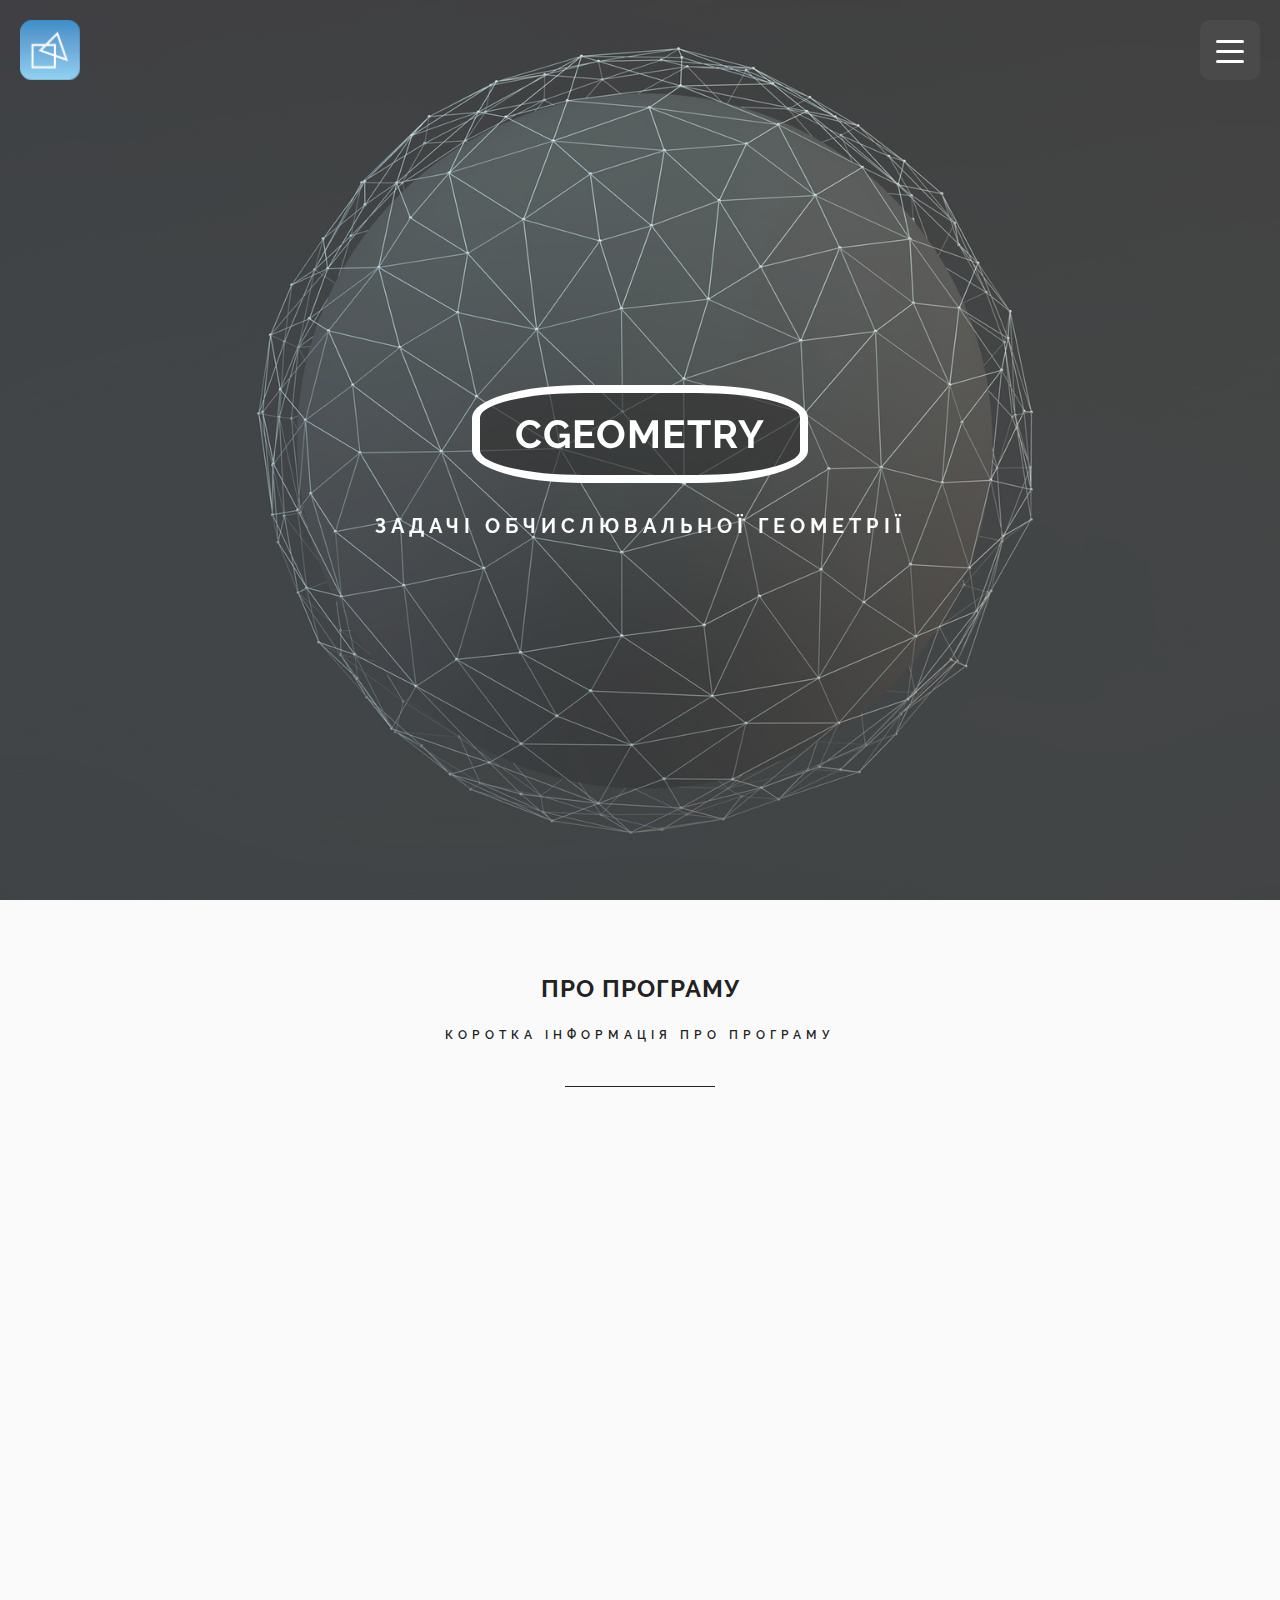
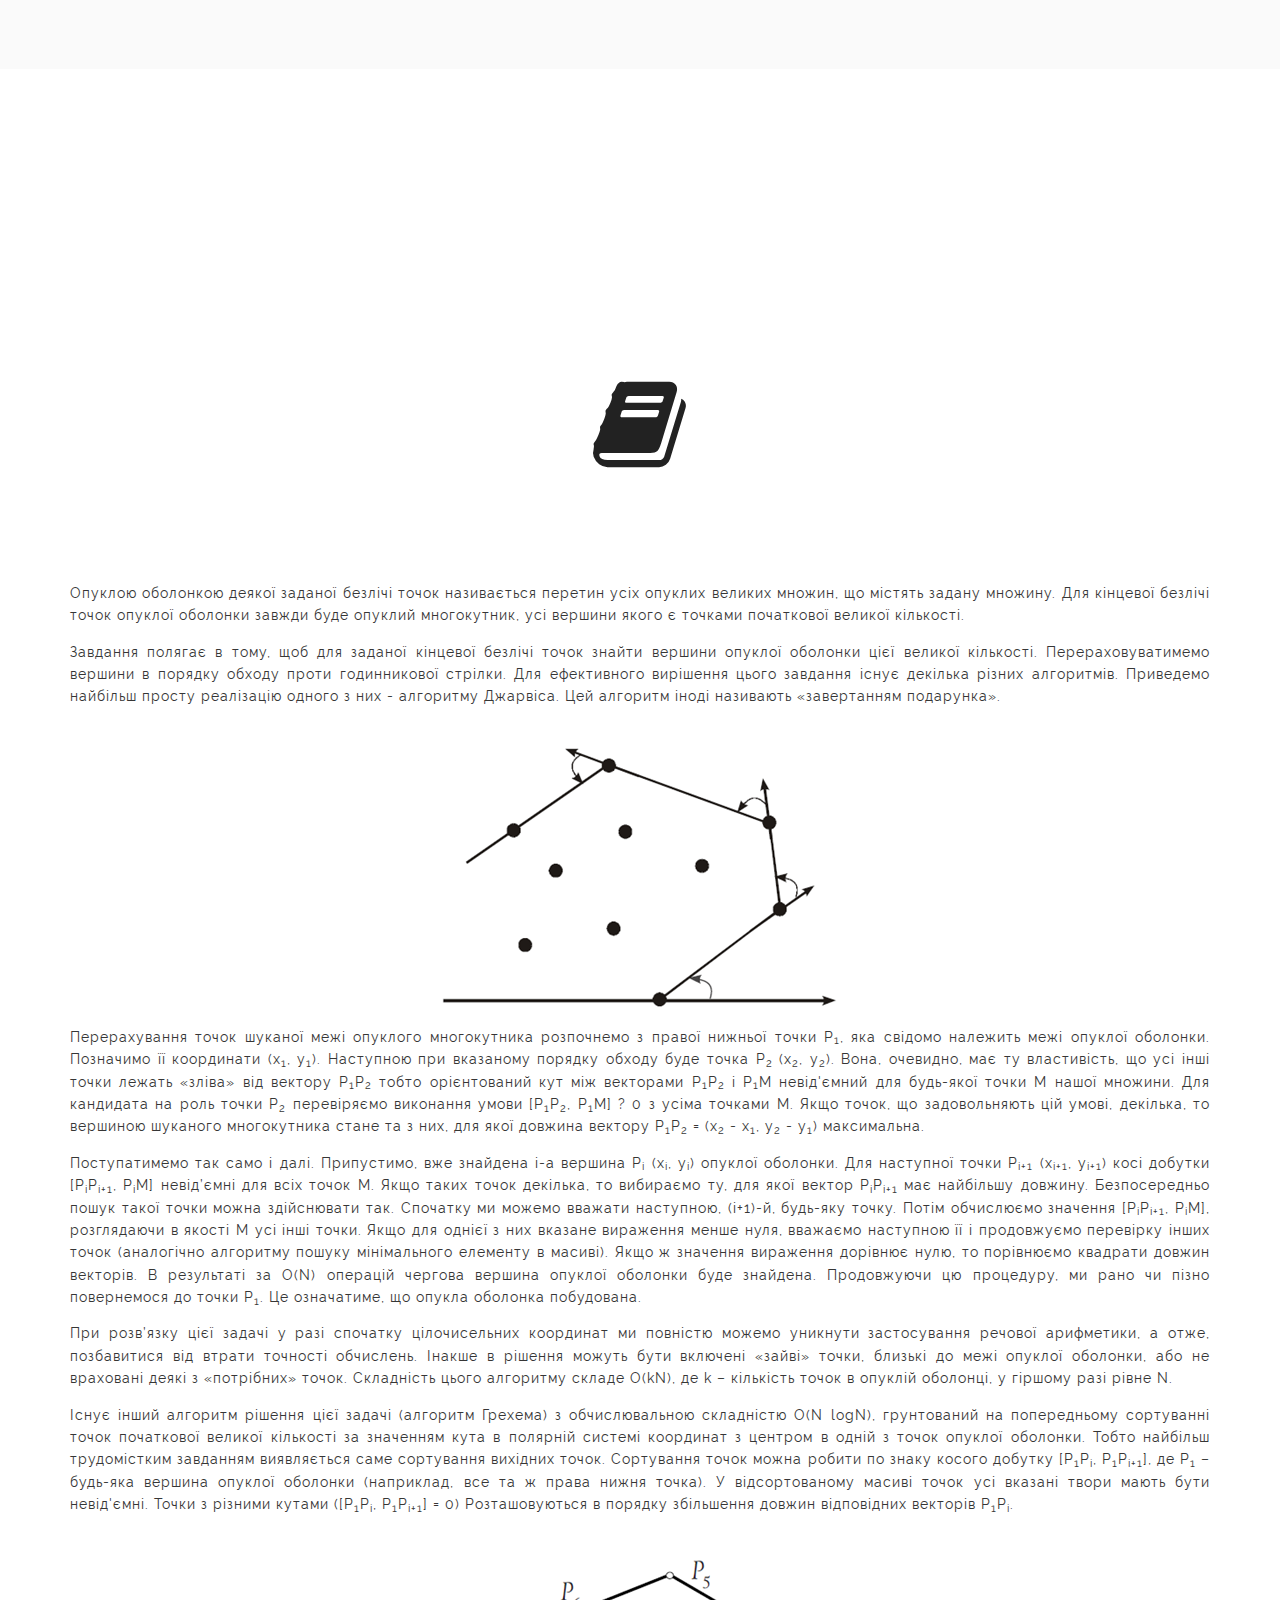
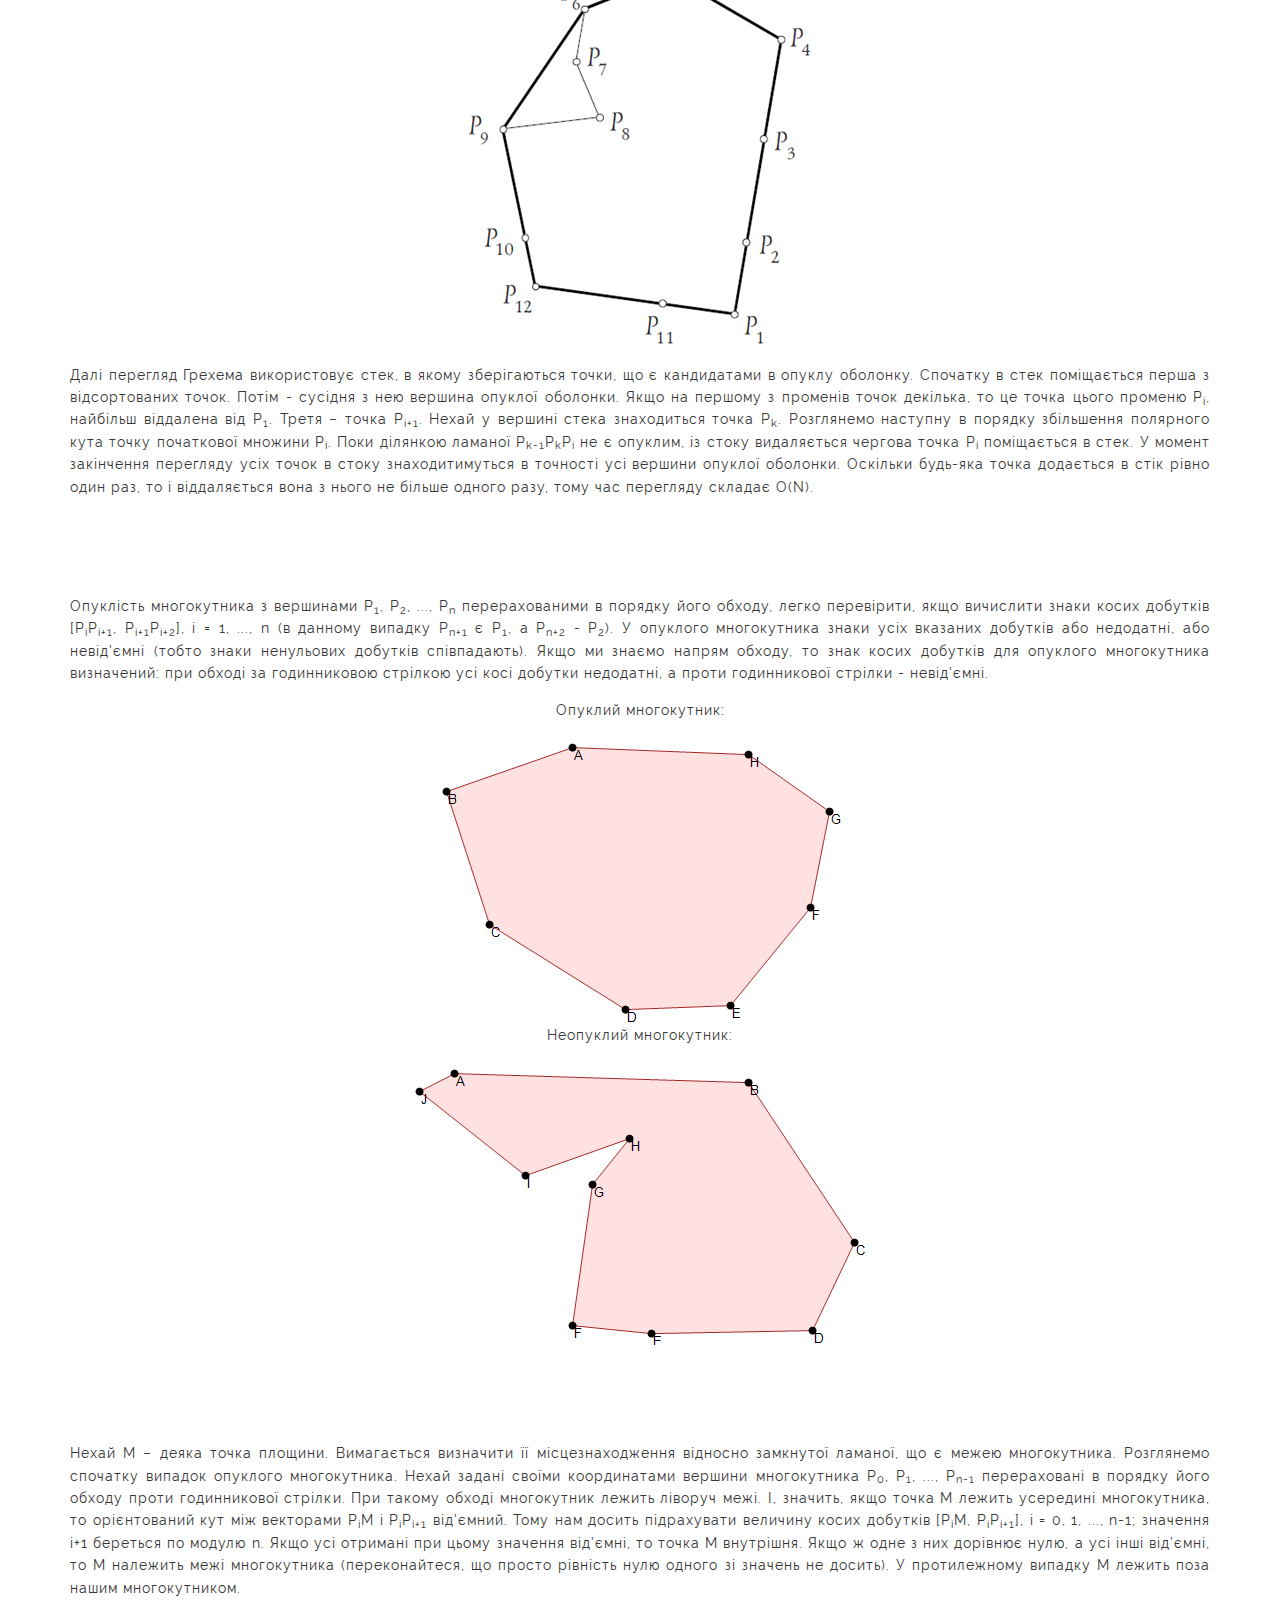
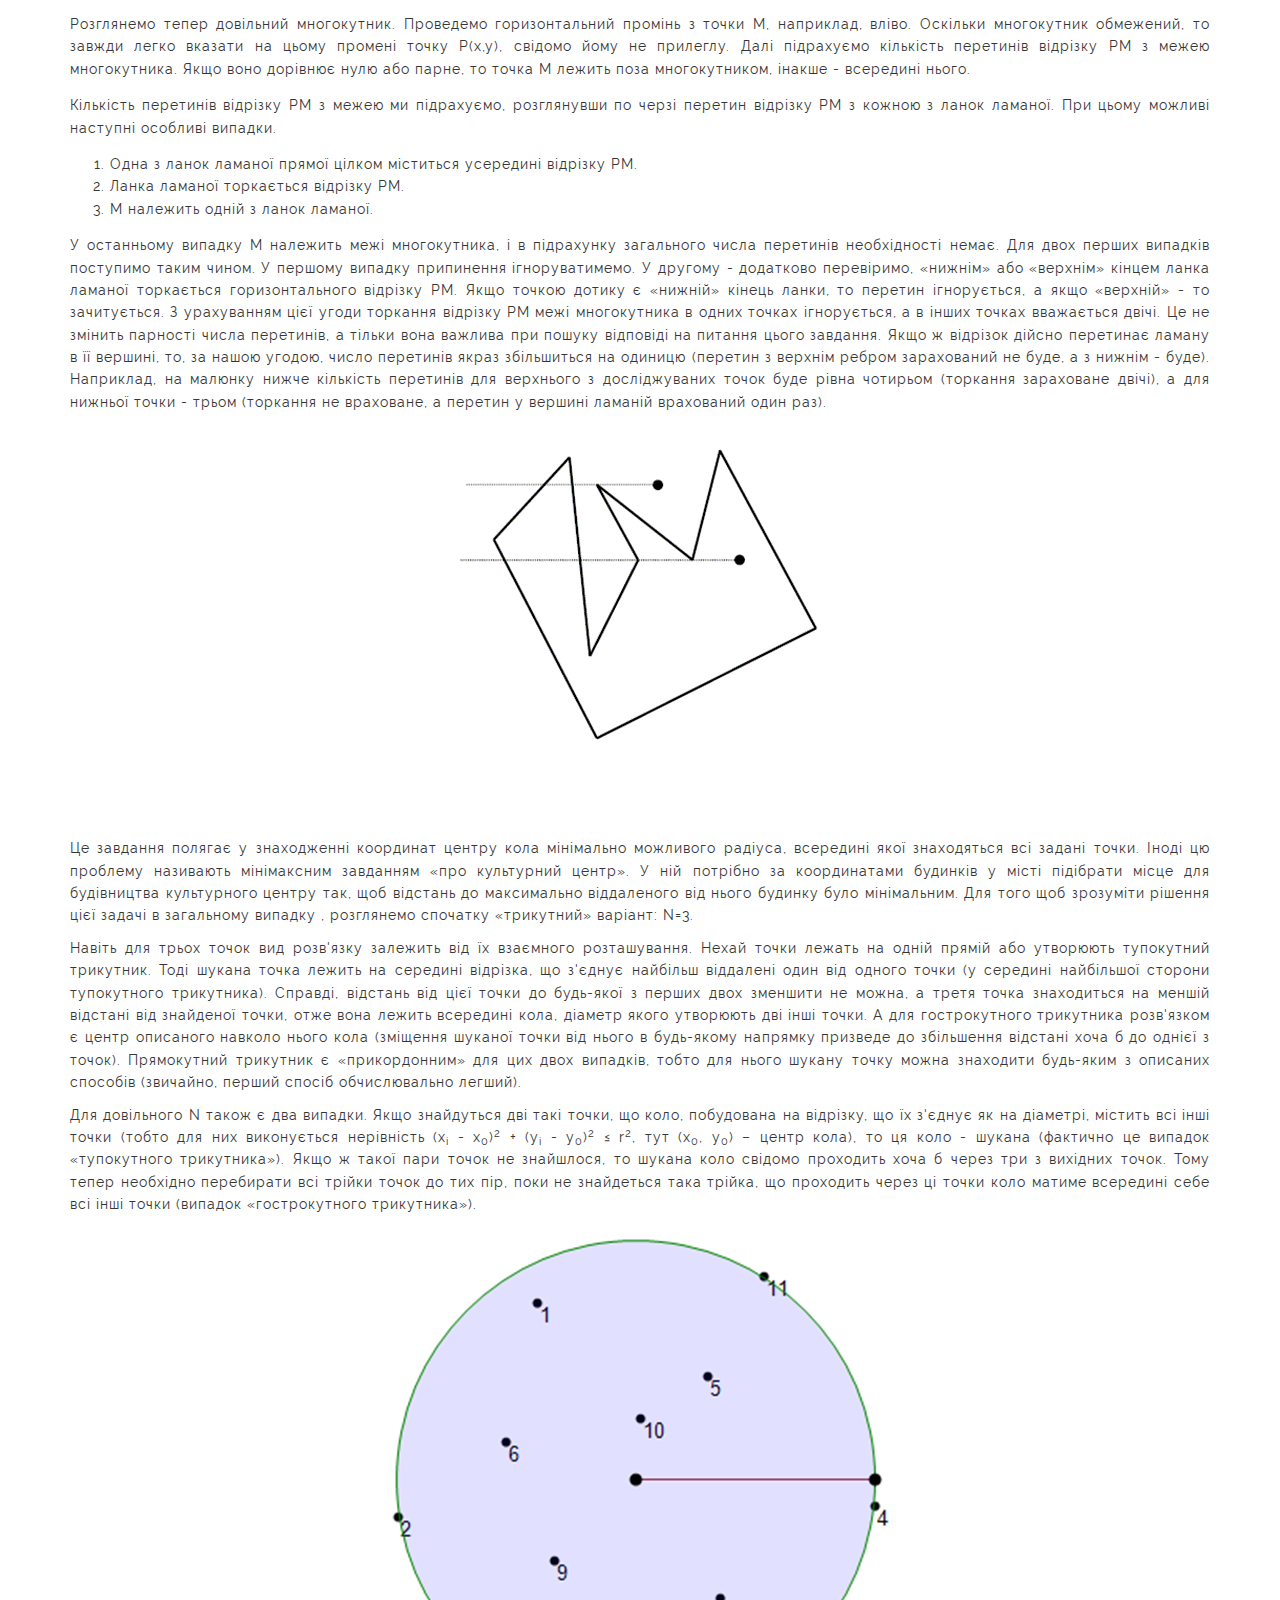
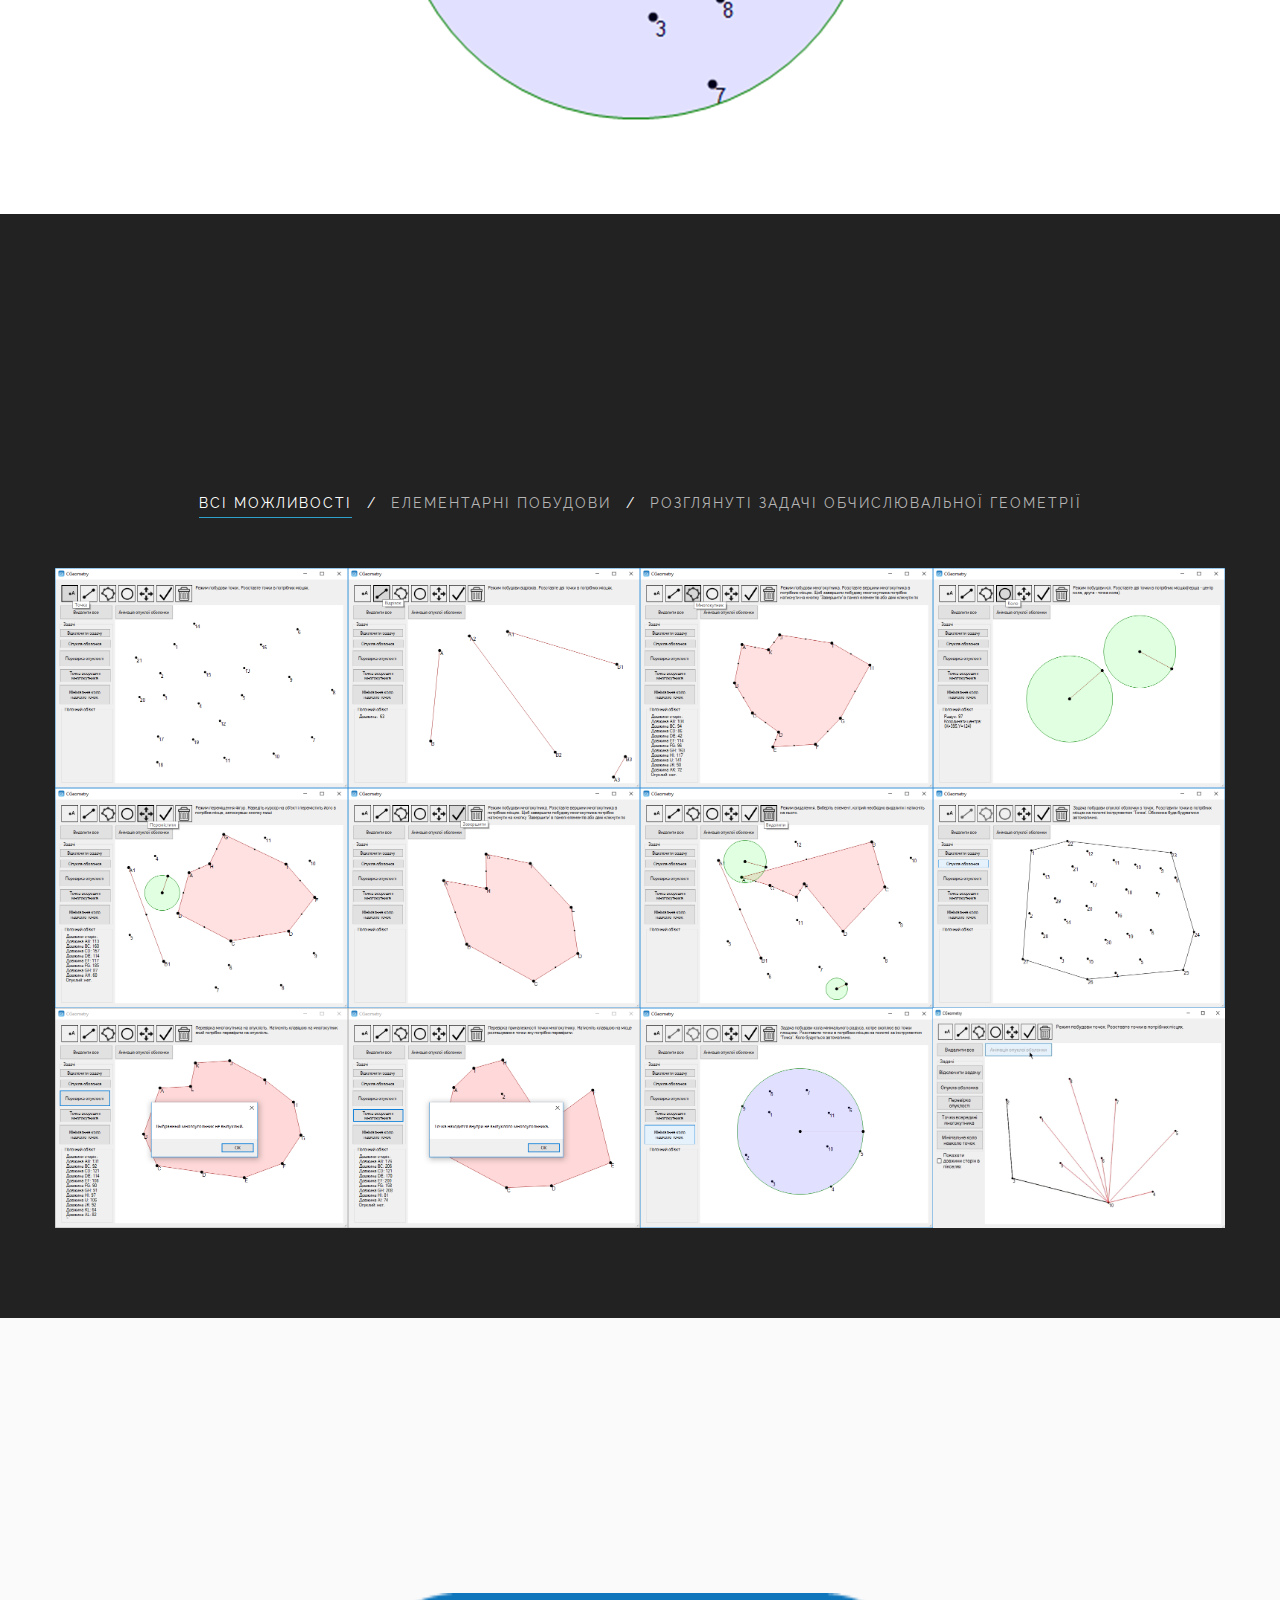
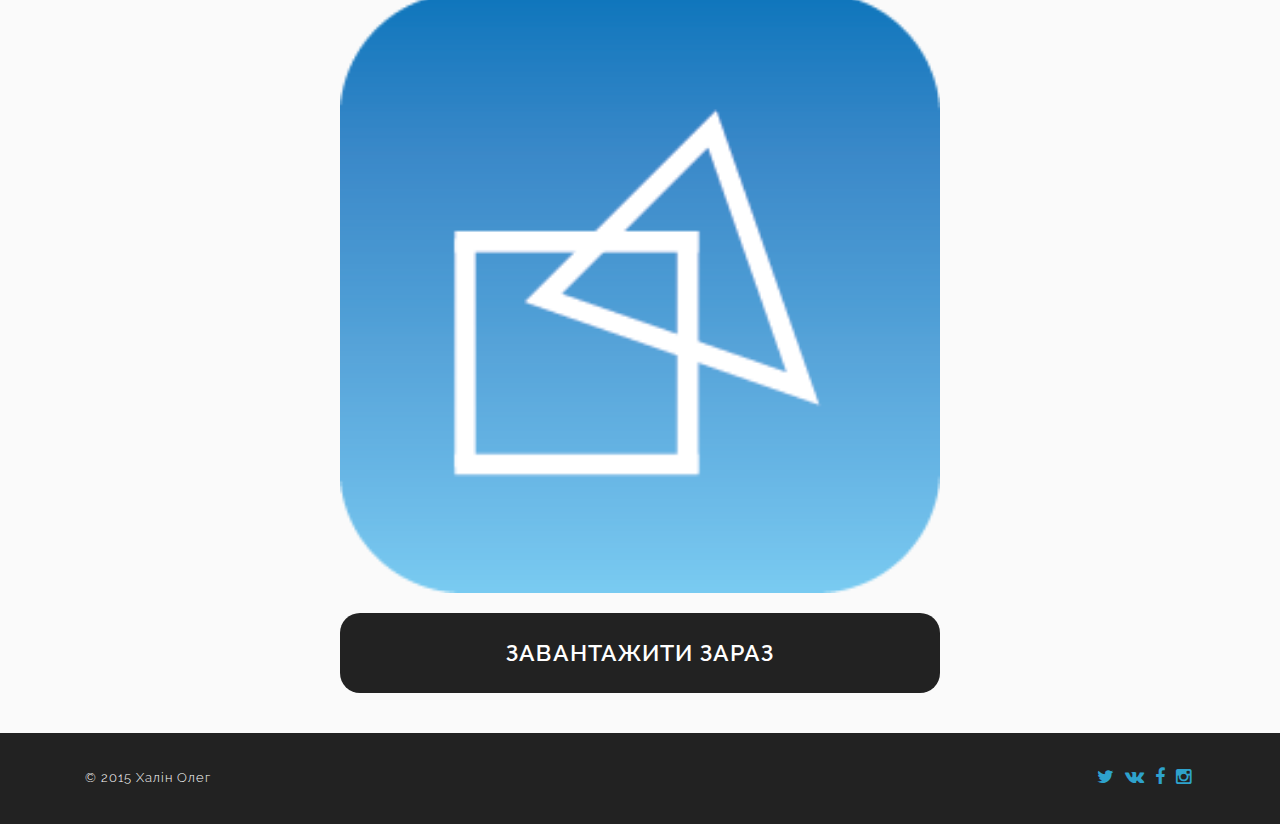
<file: CGeometry(landing page)/index_ua.html>
<!DOCTYPE html>
<html>
<head>
	<meta charset='utf-8' />
	<title>CGeometry</title>
	<link rel='icon' href='img/CGeometry_icon.ico' />
	<meta http-equiv='X-UA-Compatible' content='IE=edge' />
	<meta name='viewport' content='width=device-width, initial-scale=1.0' />
	<link rel='shortcut icon' href='favicon.png' />
	<link rel='stylesheet' href='libs/bootstrap/bootstrap-grid.min.css' />
	<link rel='stylesheet' href='libs/font-awesome/css/font-awesome.min.css' />
	<link rel='stylesheet' href='libs/linea/styles.css' />
	<link rel='stylesheet' href='libs/magnific-popup/magnific-popup.css' />
	<link rel='stylesheet' href='libs/animate/animate.min.css' />
	<link rel='stylesheet' href='css/fonts.css' />
	<link rel='stylesheet' href='css/main.css' />
	<link rel='stylesheet' href='css/skins/tomato.css' />
	<link rel='stylesheet' href='css/media.css' />
</head>
<body>

	<div class='loader'>
		<div class='loader_inner'><!-- Гифка при загрузке -->
		</div>
	</div>

	<header class='main_head bg_dark' data-parallax='scroll' data-image-src='img/bg.jpg' data-z-index='1'>
		<div class='container'>
			<div class='row'>
				<div class='col_md_12'>
					<div class='logo_container'><!-- Логотип -->
						<a href='#save_btn'><img src='img/CGeometry_icon.ico' /></a>
					</div>
					<button class='toggle_mnu'><!-- Кнопка меню -->
						<span class='sandwich'>
							<span class='sw-topper'></span>
							<span class='sw-bottom'></span>
							<span class='sw-footer'></span>
						</span>
					</button>
					<nav class='top_mnu'><!-- Меню -->
						<ul>
							<li><a href='#about'>Про програму</a></li>
							<li><a href='#theory'>Теорія</a></li>
							<li><a href='#functions'>Функціонал програми</a></li>
							<li><a href='#save'>Завантажити</a></li>
							<li><a href='index.html'>Русский</a> <a class='disactive'>&#160/&#160</a> <a href='index.html' class='disactive'>Українська</a></li>
						</ul>
					</nav>
				</div>
			</div>
		</div>
		<div class='top_wrapper'>
			<div class='top_descr'>
				<div class='top_centered'>
					<div class='top_text'>
						<h1>CGeometry</h1>
						<p>Задачі обчислювальної геометрії</p>
					</div>
				</div>
			</div>
		</div>
	</header>

	<!-- ОБО МНЕ -->
	<section id='about' class='s_about bg_light'>
		<div class='section_header'>
			<h2>Про програму</h2>
			<div class='s_descr_wrap'>
				<div class='s_descr'>Коротка інформація про програму</div>
			</div>
		</div>
		<div class='section_content'>
			<div class='container'>
				<div class='row'>
					<div class='col-md-4 col-md-push-4 animation_center'>
						<h3>Фото</h3>
						<div class='person'>
							<a href='img/photo.jpg' class='popup'><img src='img/photo.jpg'alt='Фото автора' /></a>
						</div>
					</div>
					<div class='col-md-4 col-md-pull-4 animation_left'>
						<h3>Коротко про програму</h3>
						<p>Дана програма призначена для тих хто хоче вивчати математику і для розв'язання задач інформатики.</p>
						<p>Існує певний комплект основних задач, які є з одного боку самостійними задачами, а з іншого боку базовими для розв'язання більш складних, олімпіадних задач з програмування.</p>
						<p>Я спробував запрограмувати розв'язання цих задач за їх математичним алгоритмом і деякі з них візуалізувати покроково.</p>
						<p>Дана робота може бути корисною як ресурс учням для самоосвіти, так і вчителям як демонстраційна програма.</p>
					</div>
					<div class='col-md-4 animation_right personal_last_block'>
						<h3>Персональна інформація</h3>
						<h2 class='personal_header'>Халін Олег</h2>
						<ul>
							<li>Учень 11-А класу</li>
							<li>Ліцея інформаційних технологій при Дніпропетровському національному уніваерситеті імені Олеся Гончара</li>
							<!-- <li>E-mail: <a class='email_a' href='mailto:halin@dlit.dp.ua'>halin@dlit.dp.ua</a></li> -->
							<li>E-mail: <img src="img/mail.png" alt="Mail"></li>
						</ul>
						<div class='social_wrap'>
							<ul>
								<li><a href='https://twitter.com/CCgeometry' target='_blank'><i class='fa fa-twitter'></i></a></li>
								<li><a href='#' target='_blank'><i class='fa fa-vk'></i></a></li>
								<li><a href='https://www.facebook.com/profile.php?id=100010661687202' target='_blank'><i class='fa fa-facebook'></i></a></li>
								<li><a href='https://www.instagram.com/cgeometry_/' target='_blank'><i class='fa fa-instagram'></i></a></li>
							</ul>
						</div>
					</div>
				</div>
			</div>
		</div>
	</section>

	<!-- ТЕОРИЯ -->
	<section id='theory' class='s_theory'>
		<div class='section_header'>
			<h2>Теорія</h2>
			<div class='s_descr_wrap'>
				<div class='s_descr'>Теоретичні відомості , які використовувалися в програмі</div>
			</div>
		</div>
		<div class='section_content'>
			<div class='container'>
				<div class='row'>
					<div class='theory_container'>
						<div class='col-md-12 col-sm-12 left'>
							<div class='theory_icon'>
								<i class='fa fa-book'></i>
							</div>
							<div class='theory_item'>
								<div class='teory'>Побудова опуклої оболонки для множини з N точок площини</div>
								<p>Опуклою оболонкою деякої заданої безлічі точок називається перетин усіх опуклих великих множин, що містять задану множину. Для кінцевої безлічі точок опуклої оболонки завжди буде опуклий многокутник, усі вершини якого є точками початкової великої кількості.</p>
								<p>Завдання полягає в тому, щоб для заданої кінцевої безлічі точок знайти вершини опуклої оболонки цієї великої кількості. Перераховуватимемо вершини в порядку обходу проти годинникової стрілки. Для ефективного вирішення цього завдання існує декілька різних алгоритмів. Приведемо найбільш просту реалізацію одного з них - алгоритму Джарвіса. Цей алгоритм іноді називають «завертанням подарунка».</p>
								<img src='img/theory/1.png' alt='Построение'>
								<p>Перерахування точок шуканої межі опуклого многокутника розпочнемо з правої нижньої точки P<sub>1</sub>, яка свідомо належить межі опуклої оболонки. Позначимо її координати (x<sub>1</sub>, y<sub>1</sub>). Наступною при вказаному порядку обходу буде точка P<sub>2</sub> (x<sub>2</sub>, y<sub>2</sub>). Вона, очевидно, має ту властивість, що усі інші точки лежать «зліва» від вектору P<sub>1</sub>P<sub>2</sub> тобто орієнтований кут між векторами P<sub>1</sub>P<sub>2</sub> і P<sub>1</sub>M невід'ємний для будь-якої точки M нашої множини. Для кандидата на роль точки P<sub>2</sub> перевіряємо виконання умови [P<sub>1</sub>P<sub>2</sub>, P<sub>1</sub>M] ? 0 з усіма точками M. Якщо точок, що задовольняють цій умові, декілька, то вершиною шуканого многокутника стане та з них, для якої довжина вектору P<sub>1</sub>P<sub>2</sub> = (x<sub>2</sub> - x<sub>1</sub>, y<sub>2</sub> - y<sub>1</sub>) максимальна.</p>
								<p>Поступатимемо так само і далі. Припустимо, вже знайдена i-а вершина P<sub>i</sub> (x<sub>i</sub>, y<sub>i</sub>) опуклої оболонки. Для наступної точки P<sub>i+1</sub> (x<sub>i+1</sub>, y<sub>i+1</sub>) косі добутки [P<sub>i</sub>P<sub>i+1</sub>, P<sub>i</sub>M] невід’ємні для всіх точок M. Якщо таких точок декілька, то вибираємо ту, для якої вектор P<sub>i</sub>P<sub>i+1</sub> має найбільшу довжину. Безпосередньо пошук такої точки можна здійснювати так. Спочатку ми можемо вважати наступною, (i+1)-й, будь-яку точку. Потім обчислюємо значення [P<sub>i</sub>P<sub>i+1</sub>, P<sub>i</sub>M], розглядаючи в якості M усі інші точки. Якщо для однієї з них вказане вираження менше нуля, вважаємо наступною її і продовжуємо перевірку інших точок (аналогічно алгоритму пошуку мінімального елементу в масиві). Якщо ж значення вираження дорівнює нулю, то порівнюємо квадрати довжин векторів. В результаті за O(N) операцій чергова вершина опуклої оболонки буде знайдена. Продовжуючи цю процедуру, ми рано чи пізно повернемося до точки P<sub>1</sub>. Це означатиме, що опукла оболонка побудована.</p>
								<p>При розв’язку цієї задачі у разі спочатку цілочисельних координат ми повністю можемо уникнути застосування речової арифметики, а отже, позбавитися від втрати точності обчислень. Інакше в рішення можуть бути включені «зайві» точки, близькі до межі опуклої оболонки, або не враховані деякі з «потрібних» точок. Складність цього алгоритму складе O(kN), де k – кількість точок в опуклій оболонці, у гіршому разі рівне N.</p>
								<p>Існує інший алгоритм рішення цієї задачі (алгоритм Грехема) з обчислювальною складністю O(N log⁡N), грунтований на попередньому сортуванні точок початкової великої кількості за значенням кута в полярній системі координат з центром в одній з точок опуклої оболонки. Тобто найбільш трудомістким завданням виявляється саме сортування вихідних точок. Сортування точок можна робити по знаку косого добутку [P<sub>1</sub>P<sub>i</sub>, P<sub>1</sub>P<sub>i+1</sub>], де P<sub>1</sub> – будь-яка вершина опуклої оболонки (наприклад, все та ж права нижня точка). У відсортованому масиві точок усі вказані твори мають бути невід'ємні. Точки з різними кутами ([P<sub>1</sub>P<sub>i</sub>, P<sub>1</sub>P<sub>i+1</sub>] = 0) Розташовуються в порядку збільшення довжин відповідних векторів P<sub>1</sub>P<sub>i</sub>.</p>
								<img src='img/theory/2.png' alt='Построение'>
								<p>Далі перегляд Грехема використовує стек, в якому зберігаються точки, що є кандидатами в опуклу оболонку. Спочатку в стек поміщається перша з відсортованих точок. Потім - сусідня з нею вершина опуклої оболонки. Якщо на першому з променів точок декілька, то це точка цього променю P<sub>i</sub>, найбільш віддалена від P<sub>1</sub>. Третя – точка P<sub>i+1</sub>. Нехай у вершині стека знаходиться точка P<sub>k</sub>. Розглянемо наступну в порядку збільшення полярного кута точку початкової множини P<sub>i</sub>. Поки ділянкою ламаної P<sub>k-1</sub>P<sub>k</sub>P<sub>i</sub> не є опуклим, із стоку видаляється чергова точка P<sub>i</sub> поміщається в стек. У момент закінчення перегляду усіх точок в стоку знаходитимуться в точності усі вершини опуклої оболонки. Оскільки будь-яка точка додається в стік рівно один раз, то і віддаляється вона з нього не більше одного разу, тому час перегляду складає O(N).</p>
							</div>
							<div class='theory_item'>
								<div class='teory'>Перевірка опуклості многокутника</div>
								<p>Опуклість многокутника з вершинами P<sub>1</sub>, P<sub>2</sub>, ..., P<sub>n</sub> перерахованими в порядку його обходу, легко перевірити, якщо вичислити знаки косих добутків [<span>P<sub>i</sub>P<sub>i+1</sub></span>, P<sub>i+1</sub>P<sub>i+2</sub>], i = 1, ..., n (в данному випадку P<sub>n+1</sub> є P<sub>1</sub>, a P<sub>n+2</sub> - P<sub>2</sub>). У опуклого многокутника знаки усіх вказаних добутків або недодатні, або невід'ємні (тобто знаки ненульових добутків співпадають). Якщо ми знаємо напрям обходу, то знак косих добутків для опуклого многокутника визначений: при обході за годинниковою стрілкою усі косі добутки недодатні, а проти годинникової стрілки - невід'ємні.</p>
								<p class='theory_center'>Опуклий многокутник:</p>
								<img src='img/theory/4.png' alt='Построение'>
								<p class='theory_center'>Неопуклий многокутник:</p>
								<img src='img/theory/5.png' alt='Построение'>
							</div>
							<div class='theory_item'>
								<div class='teory'>Перевірка приналежності точки внутрішньої області многокутника</div>
								<p>Нехай M – деяка точка площини. Вимагається визначити її місцезнаходження відносно замкнутої ламаної, що є межею многокутника. Розглянемо спочатку випадок опуклого многокутника. Нехай задані своїми координатами вершини многокутника P<sub>0</sub>, P<sub>1</sub>, ..., P<sub>n-1</sub> перераховані в порядку його обходу проти годинникової стрілки. При такому обході многокутник лежить ліворуч межі. І, значить, якщо точка M лежить усередині многокутника, то орієнтований кут між векторами P<sub>i</sub>M і P<sub>i</sub>P<sub>i+1</sub> від'ємний. Тому нам досить підрахувати величину косих добутків [P<sub>i</sub>M, P<sub>i</sub>P<sub>i+1</sub>], i = 0, 1, ..., n-1; значення i+1 береться по модулю n. Якщо усі отримані при цьому значення від’ємні, то точка M внутрішня. Якщо ж одне з них дорівнює нулю, а усі інші від’ємні, то M належить межі многокутника (переконайтеся, що просто рівність нулю одного зі значень не досить). У протилежному випадку M лежить поза нашим многокутником.</p>
								<p>Розглянемо тепер довільний многокутник. Проведемо горизонтальний промінь з точки M, наприклад, вліво. Оскільки многокутник обмежений, то завжди легко вказати на цьому промені точку P(x,y), свідомо йому не прилеглу. Далі підрахуємо кількість перетинів відрізку PM з межею многокутника. Якщо воно дорівнює нулю або парне, то точка M лежить поза многокутником, інакше - всередині нього.</p>
								<p>Кількість перетинів відрізку PM з межею ми підрахуємо, розглянувши по черзі перетин відрізку PM з кожною з ланок ламаної. При цьому можливі наступні особливі випадки.</p>
								<ol>
									<li>Одна з ланок ламаної прямої цілком міститься усередині відрізку PM.</li>
									<li>Ланка ламаної торкається відрізку PM.</li>
									<li>M належить одній з ланок ламаної.</li>
								</ol>
								<p>У останньому випадку M належить межі многокутника, і в підрахунку загального числа перетинів необхідності немає. Для двох перших випадків поступимо таким чином. У першому випадку припинення ігноруватимемо. У другому - додатково перевіримо, «нижнім» або «верхнім» кінцем ланка ламаної торкається горизонтального відрізку PM. Якщо точкою дотику є «нижній» кінець ланки, то перетин ігнорується, а якщо «верхній» - то зачитується. З урахуванням цієї угоди торкання відрізку PM межі многокутника в одних точках ігнорується, а в інших точках вважається двічі. Це не змінить парності числа перетинів, а тільки вона важлива при пошуку відповіді на питання цього завдання. Якщо ж відрізок дійсно перетинає ламану в її вершині, то, за нашою угодою, число перетинів якраз збільшиться на одиницю (перетин з верхнім ребром зарахований не буде, а з нижнім - буде). Наприклад, на малюнку нижче кількість перетинів для верхнього з досліджуваних точок буде рівна чотирьом (торкання зараховане двічі), а для нижньої точки - трьом (торкання не враховане, а перетин у вершині ламаній врахований один раз).</p>
								<img src='img/theory/3.png' alt='Построение'>
							</div>
							<div class='theory_item'>
								<div class='teory'>Коло, що «охоплює» N точок площини</div>
								<p>Це завдання полягає у знаходженні координат центру кола мінімально можливого радіуса, всередині якої знаходяться всі задані точки. Іноді цю проблему називають мінімаксним завданням «про культурний центр». У ній потрібно за координатами будинків у місті підібрати місце для будівництва культурного центру так, щоб відстань до максимально віддаленого від нього будинку було мінімальним. Для того щоб зрозуміти рішення цієї задачі в загальному випадку , розглянемо спочатку «трикутний» варіант: N=3.</p>
								<p>Навіть для трьох точок вид розв'язку залежить від їх взаємного розташування. Нехай точки лежать на одній прямій або утворюють тупокутний трикутник. Тоді шукана точка лежить на середині відрізка, що з'єднує найбільш віддалені один від одного точки (у середині найбільшої сторони тупокутного трикутника). Справді, відстань від цієї точки до будь-якої з перших двох зменшити не можна, а третя точка знаходиться на меншій відстані від знайденої точки, отже вона лежить всередині кола, діаметр якого утворюють дві інші точки. А для гострокутного трикутника розв'язком є центр описаного навколо нього кола (зміщення шуканої точки від нього в будь-якому напрямку призведе до збільшення відстані хоча б до однієї з точок). Прямокутний трикутник є «прикордонним» для цих двох випадків, тобто для нього шукану точку можна знаходити будь-яким з описаних способів (звичайно, перший спосіб обчислювально легший).</p>
								<p>Для довільного N також є два випадки. Якщо знайдуться дві такі точки, що коло, побудована на відрізку, що їх з'єднує як на діаметрі, містить всі інші точки (тобто для них виконується нерівність (x<sub>i</sub> - x<sub>0</sub>)<sup>2</sup> + (y<sub>i</sub> - y<sub>0</sub>)<sup>2</sup> ≤ r<sup>2</sup>, тут (x<sub>0</sub>, y<sub>0</sub>) – центр кола), то ця коло - шукана (фактично це випадок «тупокутного трикутника»). Якщо ж такої пари точок не знайшлося, то шукана коло свідомо проходить хоча б через три з вихідних точок. Тому тепер необхідно перебирати всі трійки точок до тих пір, поки не знайдеться така трійка, що проходить через ці точки коло матиме всередині себе всі інші точки (випадок «гострокутного трикутника»).</p>
								<img src='img/theory/6.png' alt='Построение'>
							</div>
						</div>
					</div>
				</div>
			</div>
		</div>
	</section>

	<!-- Функционал -->
	<section id='functions' class='s_functions bg_dark'>
		<div class='section_header'>
			<h2>Функціонал програми</h2>
			<div class='s_descr_wrap'>
				<div class='s_descr'>Приклади використання програми</div>
			</div>
		</div>
		<div class='section_content'>
			<div class='container'>
				<div class='row'>
					<div class='filter_div controls'>
						<ul>
							<li class='filter active' data-filter='all'>Всі можливості</li> /
							<li class='filter' data-filter='.category-1'>Елементарні побудови</li> /
							<li class='filter' data-filter='.category-2'>Розглянуті задачі обчислювальної геометрії</li>
						</ul>
					</div>
					<div id='functions_grid'>
						<!-- Точка -->
						<div class='mix col-md-3 col-sm-6 col-xs-12 functions_item category-1'>
							<img src='img/functions-images/ukr/1.png' alt='Работа' />
							<div class='port_item_cont'>
								<h3>Точка</h3>
								<p>Інформація</p>
								<a href='#' class='popup_content'>Переглянути</a>
							</div>
							<div class='hidden'>
								<div class='port_descr'>
									<div class='modal-box-content'>
										<button class='mfp-close' type='button' title='Закрыть (Esc)'>×</button>
										<h3>Точка</h3>
										<p>Щоб побудувати точки необхідно в панелі елементів обрати режим "Точка" і розставити точки в потрібних місцях на полотні. Точки нумеруватимуться цілими числами.</p>
										<img src='img/functions-images/ukr/1.png' alt='Работа' />
									</div>
								</div>
							</div>
						</div>
						<!-- Отрезок -->
						<div class='mix col-md-3 col-sm-6 col-xs-12 functions_item category-1'>
							<img src='img/functions-images/ukr/2.png' alt='Работа' />
							<div class='port_item_cont'>
								<h3>Відрізок</h3>
								<p>Інформація</p>
								<a href='#' class='popup_content'>Переглянути</a>
							</div>
							<div class='hidden'>
								<div class='port_descr'>
									<div class='modal-box-content'>
										<button class='mfp-close' type='button' title='Закрыть (Esc)'>×</button>
										<h3>Відрізок</h3>
										<p>Щоб побудувати відрізок необхідно в панелі елементів обрати режим "Відрізок" і розставити дві точки в потрібних місцях на площині. Точки нумеруватимуться літерами латинського алфавіту і цілими числами (A<sub>1</sub>, B<sub>1</sub>, ...). У панелі "Поточний об'єкт" буде вказуватися довжина відрізка.</p>
										<img src='img/functions-images/ukr/2.png' alt='Работа' />
									</div>
								</div>
							</div>
						</div>

						<!-- Многоугольник -->
						<div class='mix col-md-3 col-sm-6 col-xs-12 functions_item category-1'>
							<img src='img/functions-images/ukr/3.png' alt='Работа' />
							<div class='port_item_cont'>
								<h3>Многокутник</h3>
								<p>Інформація</p>
								<a href='#' class='popup_content'>Переглянути</a>
							</div>
							<div class='hidden'>
								<div class='port_descr'>
									<div class='modal-box-content'>
										<button class='mfp-close' type='button' title='Закрыть (Esc)'>×</button>
										<h3>Многокутник</h3>
										<p>Щоб побудувати многокутник необхідно в панелі елементів обрати режим "Многокутник" і розставити вершини многокутника в потрібних місцях на площині. Щоб завершити побудову многокутника потрібно натиснути на кнопку "Завершити" в панелі елементів або двічі клікнути клавішою миші по площині. Вершини многокутника нумеруватимуться літерами латинського алфавіту і цілими числами (A<sub>1</sub>, B<sub>1</sub>, ...). У вікні "Поточний об'єкт" будуть вказуватися довжини сторін многокутника і його опуклість.</p>
										<img src='img/functions-images/ukr/3.png' alt='Работа' />
									</div>
								</div>
							</div>
						</div>

						<!-- Окружность -->
						<div class='mix col-md-3 col-sm-6 col-xs-12 functions_item category-1'>
							<img src='img/functions-images/ukr/4.png' alt='Работа' />
							<div class='port_item_cont'>
								<h3>Коло</h3>
								<p>Інформація</p>
								<a href='#' class='popup_content'>Переглянути</a>
							</div>
							<div class='hidden'>
								<div class='port_descr'>
									<div class='modal-box-content'>
										<button class='mfp-close' type='button' title='Закрыть (Esc)'>×</button>
										<h3>Коло</h3>
										<p>Щоб побудувати коло необхідно в панелі елементів обрати режим "Коло" і розставити дві точки в потрібних місцях на площині (перша - центр кола, друга - точка кола). У вікні "Поточний об'єкт" будуть вказуватися радіус кола і координати його центру.</p>
										<img src='img/functions-images/ukr/4.png' alt='Работа' />
									</div>
								</div>
							</div>
						</div>

						<!-- Переместить -->
						<div class='mix col-md-3 col-sm-6 col-xs-12 functions_item category-1'>
							<img src='img/functions-images/ukr/5.png' alt='Работа' />
							<div class='port_item_cont'>
								<h3>Перемістити</h3>
								<p>Інформація</p>
								<a href='#' class='popup_content'>Переглянути</a>
							</div>
							<div class='hidden'>
								<div class='port_descr'>
									<div class='modal-box-content'>
										<button class='mfp-close' type='button' title='Закрыть (Esc)'>×</button>
										<h3>Перемістити</h3>
										<p>Щоб перемістити об'єкт необхідно в панелі елементів обрати режим "Перемістити", навести курсор на об'єкт і перемістити його в потрібне місце на площині, затиснувши клавішу миші.</p>
										<img src='img/functions-images/ukr/5.png' alt='Работа' />
									</div>
								</div>
							</div>
						</div>

						<!-- Закончить -->
						<div class='mix col-md-3 col-sm-6 col-xs-12 functions_item category-1'>
							<img src='img/functions-images/ukr/6.png' alt='Работа' />
							<div class='port_item_cont'>
								<h3>Завершити</h3>
								<p>Інформація</p>
								<a href='#' class='popup_content'>Переглянути</a>
							</div>
							<div class='hidden'>
								<div class='port_descr'>
									<div class='modal-box-content'>
										<button class='mfp-close' type='button' title='Закрыть (Esc)'>×</button>
										<h3>Завершити</h3>
										<p>Щоб закінчити побудову об'єкта необхідно в панелі елементів натиснути кнопку "Завершити".</p>
										<img src='img/functions-images/ukr/6.png' alt='Работа' />
									</div>
								</div>
							</div>
						</div>

						<!-- Удалить -->
						<div class='mix col-md-3 col-sm-6 col-xs-12 functions_item category-1'>
							<img src='img/functions-images/ukr/7.png' alt='Работа' />
							<div class='port_item_cont'>
								<h3>Видалити</h3>
								<p>Інформація</p>
								<a href='#' class='popup_content'>Переглянути</a>
							</div>
							<div class='hidden'>
								<div class='port_descr'>
									<div class='modal-box-content'>
										<button class='mfp-close' type='button' title='Закрыть (Esc)'>×</button>
										<h3>Видалити</h3>
										<p>Щоб видалити об'єкт необхідно в панелі елементів обрати режим "Видалити обраний елемент", обрати об'єкт, який потрібно видалити і клікнути на нього.</p>
										<img src='img/functions-images/ukr/7.png' alt='Работа' />
									</div>
								</div>
							</div>
						</div>



						<!-- Опуклая оболочка -->
						<div class='mix col-md-3 col-sm-6 col-xs-12 functions_item category-2'>
							<img src='img/functions-images/ukr/8.png' alt='Работа' />
							<div class='port_item_cont'>
								<h3>Опукла оболонка</h3>
								<p>Інформація</p>
								<a href='#' class='popup_content'>Переглянути</a>
							</div>
							<div class='hidden'>
								<div class='port_descr'>
									<div class='modal-box-content'>
										<button class='mfp-close' type='button' title='Закрыть (Esc)'>×</button>
										<h3>Опукла оболонка</h3>
										<p>Щоб побудувати опуклу оболонку необхідно в панелі задач обрати режим "Опукла оболонка" і розставити точки в потрібних місцях на площині інструментом "Точка". Точки нумеруватимуться цілими числами. Оболонка буде будуватися автоматично. Після побудови опуклої оболонки слід в панелі завдань натиснути на кнопку "Відключити задачу".</p>
										<img src='img/functions-images/ukr/8.png' alt='Работа' />
									</div>
								</div>
							</div>
						</div>
						<!-- Проверка опуклости -->
						<div class='mix col-md-3 col-sm-6 col-xs-12 functions_item category-2'>
							<img src='img/functions-images/ukr/9.png' alt='Работа' />
							<div class='port_item_cont'>
								<h3>Перевірка опуклості</h3>
								<p>Інформація</p>
								<a href='#' class='popup_content'>Переглянути</a>
							</div>
							<div class='hidden'>
								<div class='port_descr'>
									<div class='modal-box-content'>
										<button class='mfp-close' type='button' title='Закрыть (Esc)'>×</button>
										<h3>Перевірка опуклості</h3>
										<p>Щоб перевірити оболонку на опуклість необхідно в панелі задач обрати режим "Перевірити на опуклість" і клікнути на многокутник який необхідно перевірити на опуклість.</p>
										<img src='img/functions-images/ukr/9.png' alt='Работа' />
									</div>
								</div>
							</div>
						</div>

						<!-- Проверка Пренадлежности точки -->
						<div class='mix col-md-3 col-sm-6 col-xs-12 functions_item category-2'>
							<img src='img/functions-images/ukr/10.png' alt='Работа' />
							<div class='port_item_cont'>
								<h3>Перевірка приналежності точки многокутнику</h3>
								<p>Інформація</p>
								<a href='#' class='popup_content'>Переглянути</a>
							</div>
							<div class='hidden'>
								<div class='port_descr'>
									<div class='modal-box-content'>
										<button class='mfp-close' type='button' title='Закрыть (Esc)'>×</button>
										<h3>Перевірка приналежності точки многокутнику</h3>
										<p>Щоб перевірити приналежність точки многокутнику необхідно в панелі задач обрати режим "Точка всередині многокутника" і клікнути на місце розташування точки яку потрібно перевірити.</p>
										<img src='img/functions-images/ukr/10.png' alt='Работа' />
									</div>
								</div>
							</div>
						</div>

						<!-- Минимальная окружность -->
						<div class='mix col-md-3 col-sm-6 col-xs-12 functions_item category-2'>
							<img src='img/functions-images/ukr/11.png' alt='Работа' />
							<div class='port_item_cont'>
								<h3>Коло, що «охоплює» N точок площини</h3>
								<p>Інформація</p>
								<a href='#' class='popup_content'>Переглянути</a>
							</div>
							<div class='hidden'>
								<div class='port_descr'>
									<div class='modal-box-content'>
										<button class='mfp-close' type='button' title='Закрыть (Esc)'>×</button>
										<h3>Коло, що «охоплює» N точок площини</h3>
										<p>Щоб побудувати коло мінімального радіуса, що "охоплює" N точок площини необхідно в панелі задач обрати режим "Мінімальне коло навколо точок" і розставити точки в потрібних місцях на площині. Коло будується автоматично. Після побудови кола слід у панелі завдань натиснути на кнопку "Відключити задачу".</p>
										<img src='img/functions-images/ukr/11.png' alt='Работа' />
									</div>
								</div>
							</div>
						</div>

						<div class='mix col-md-3 col-sm-6 col-xs-12 functions_item category-2'>
							<img src='img/functions-images/ukr/12.png' alt='Работа' />
							<div class='port_item_cont'>
								<h3>Анімація опуклої оболонки</h3>
								<p>Інформація</p>
								<a href='#' class='popup_content'>Переглянути</a>
							</div>
							<div class='hidden'>
								<div class='port_descr'>
									<div class='modal-box-content'>
										<button class='mfp-close' type='button' title='Закрыть (Esc)'>×</button>
										<h3>Анімація опуклої оболонки</h3>
										<p>Щоб побудувати опуклу оболонку покроково необхідно натиснути кнопку "Анімація опуклої оболонки" і побудується опукла оболонка навколо розставлених попередньо точок інструментом "Точка". Після побудови опуклої оболонки слід в панелі завдань натиснути на кнопку "Відключити задачу".</p>
										<video controls="controls" poster="img/functions-images/ukr/12.png" loop="loop">
											<source src="video/ice_video_20151128-130306.mp4" />
										</video>
									</div>
								</div>
							</div>
						</div>

					</div>
				</div>
			</div>
		</div>
	</section>


	<!-- Скачать -->
	<section id='save' class='s_save bg_light'>
		<div class='section_header'>
			<h2>Завантажити програму</h2>
			<div class='s_descr_wrap'>
				<div class='s_descr'>Дякую за вибір даної програми</div>
			</div>
		</div>
		<div class='section_content'>
			<div class='container'>
				<div class='row'>
					<div class='col-md-12'>
						<div class='save_container'>
							<img src='img/CGeometry_icon.ico' />
							<a id='save_btn' class='save_file bg_dark' href='https://yadi.sk/d/2zbk_K4Ikpr8J' target='_blank'>Завантажити зараз</a>
						</div>
					</div>
				</div>
			</div>
		</section>


		<!-- FOOTER -->
		<footer class='main_footer bg_dark'>
			<div class='container'>
				<div class='col-md-12'>
					&copy; 2015 Халін Олег
					<div class='social_wrap'>
						<ul>
							<li><a href='https://twitter.com/CCgeometry' target='_blank'><i class='fa fa-twitter'></i></a></li>
							<li><a href='#' target='_blank'><i class='fa fa-vk'></i></a></li>
							<li><a href='https://www.facebook.com/profile.php?id=100010661687202' target='_blank'><i class='fa fa-facebook'></i></a></li>
							<li><a href='https://www.instagram.com/cgeometry_/' target='_blank'><i class='fa fa-instagram'></i></a></li>
						</ul>
					</div>
				</div>
			</div>
		</footer>

		<div class='hidden'></div>
	<!--[if lt IE 9]>
	<script src='libs/html5shiv/es5-shim.min.js'></script>
	<script src='libs/html5shiv/html5shiv.min.js'></script>
	<script src='libs/html5shiv/html5shiv-printshiv.min.js'></script>
	<script src='libs/respond/respond.min.js'></script>
	<![endif]-->
	
	<script src='libs/jquery/jquery-2.1.3.min.js'></script>
	<script src='libs/parallax/parallax.min.js'></script>
	<script src='libs/magnific-popup/jquery.magnific-popup.min.js'></script>
	<script src='libs/mixitup/mixitup.min.js'></script>
	<script src='libs/scroll2id/PageScroll2id.min.js'></script>
	<script src='libs/waypoints/waypoints.min.js'></script>
	<script src='libs/animate/animate-css.js'></script>
	<script src='libs/jqBootstrapValidation/jqBootstrapValidation.js'></script>
	<script src='js/common.js'></script>
	<script src='libs/smothscroll/smoothscroll.js'></script>
	<!-- Yandex.Metrika counter --><!-- /Yandex.Metrika counter -->
	<!-- Google Analytics counter --><!-- /Google Analytics counter -->
</body>
</html>
</file>
<file: CGeometry(landing page)/libs/linea/styles.css>
@charset "UTF-8";

@font-face {
  font-family: "linea-basic-10";
  src:url("fonts/linea-basic-10.eot");
  src:url("fonts/linea-basic-10.eot?#iefix") format("embedded-opentype"),
    url("fonts/linea-basic-10.woff") format("woff"),
    url("fonts/linea-basic-10.ttf") format("truetype"),
    url("fonts/linea-basic-10.svg#linea-basic-10") format("svg");
  font-weight: normal;
  font-style: normal;

}

[data-icon]:before {
  font-family: "linea-basic-10" !important;
  content: attr(data-icon);
  font-style: normal !important;
  font-weight: normal !important;
  font-variant: normal !important;
  text-transform: none !important;
  speak: none;
  line-height: 1;
  -webkit-font-smoothing: antialiased;
  -moz-osx-font-smoothing: grayscale;
}

[class^="icon-"]:before,
[class*=" icon-"]:before {
  font-family: "linea-basic-10" !important;
  font-style: normal !important;
  font-weight: normal !important;
  font-variant: normal !important;
  text-transform: none !important;
  speak: none;
  line-height: 1;
  -webkit-font-smoothing: antialiased;
  -moz-osx-font-smoothing: grayscale;
}

.icon-basic-accelerator:before {
  content: "a";
}
.icon-basic-alarm:before {
  content: "b";
}
.icon-basic-anchor:before {
  content: "c";
}
.icon-basic-anticlockwise:before {
  content: "d";
}
.icon-basic-archive:before {
  content: "e";
}
.icon-basic-archive-full:before {
  content: "f";
}
.icon-basic-ban:before {
  content: "g";
}
.icon-basic-battery-charge:before {
  content: "h";
}
.icon-basic-battery-empty:before {
  content: "i";
}
.icon-basic-battery-full:before {
  content: "j";
}
.icon-basic-battery-half:before {
  content: "k";
}
.icon-basic-bolt:before {
  content: "l";
}
.icon-basic-book:before {
  content: "m";
}
.icon-basic-book-pen:before {
  content: "n";
}
.icon-basic-book-pencil:before {
  content: "o";
}
.icon-basic-bookmark:before {
  content: "p";
}
.icon-basic-calculator:before {
  content: "q";
}
.icon-basic-calendar:before {
  content: "r";
}
.icon-basic-cards-diamonds:before {
  content: "s";
}
.icon-basic-cards-hearts:before {
  content: "t";
}
.icon-basic-case:before {
  content: "u";
}
.icon-basic-chronometer:before {
  content: "v";
}
.icon-basic-clessidre:before {
  content: "w";
}
.icon-basic-clock:before {
  content: "x";
}
.icon-basic-clockwise:before {
  content: "y";
}
.icon-basic-cloud:before {
  content: "z";
}
.icon-basic-clubs:before {
  content: "A";
}
.icon-basic-compass:before {
  content: "B";
}
.icon-basic-cup:before {
  content: "C";
}
.icon-basic-diamonds:before {
  content: "D";
}
.icon-basic-display:before {
  content: "E";
}
.icon-basic-download:before {
  content: "F";
}
.icon-basic-exclamation:before {
  content: "G";
}
.icon-basic-eye:before {
  content: "H";
}
.icon-basic-eye-closed:before {
  content: "I";
}
.icon-basic-female:before {
  content: "J";
}
.icon-basic-flag1:before {
  content: "K";
}
.icon-basic-flag2:before {
  content: "L";
}
.icon-basic-floppydisk:before {
  content: "M";
}
.icon-basic-folder:before {
  content: "N";
}
.icon-basic-folder-multiple:before {
  content: "O";
}
.icon-basic-gear:before {
  content: "P";
}
.icon-basic-geolocalize-01:before {
  content: "Q";
}
.icon-basic-geolocalize-05:before {
  content: "R";
}
.icon-basic-globe:before {
  content: "S";
}
.icon-basic-gunsight:before {
  content: "T";
}
.icon-basic-hammer:before {
  content: "U";
}
.icon-basic-headset:before {
  content: "V";
}
.icon-basic-heart:before {
  content: "W";
}
.icon-basic-heart-broken:before {
  content: "X";
}
.icon-basic-helm:before {
  content: "Y";
}
.icon-basic-home:before {
  content: "Z";
}
.icon-basic-info:before {
  content: "0";
}
.icon-basic-ipod:before {
  content: "1";
}
.icon-basic-joypad:before {
  content: "2";
}
.icon-basic-key:before {
  content: "3";
}
.icon-basic-keyboard:before {
  content: "4";
}
.icon-basic-laptop:before {
  content: "5";
}
.icon-basic-life-buoy:before {
  content: "6";
}
.icon-basic-lightbulb:before {
  content: "7";
}
.icon-basic-link:before {
  content: "8";
}
.icon-basic-lock:before {
  content: "9";
}
.icon-basic-lock-open:before {
  content: "!";
}
.icon-basic-magic-mouse:before {
  content: "\"";
}
.icon-basic-magnifier:before {
  content: "#";
}
.icon-basic-magnifier-minus:before {
  content: "$";
}
.icon-basic-magnifier-plus:before {
  content: "%";
}
.icon-basic-mail:before {
  content: "&";
}
.icon-basic-mail-multiple:before {
  content: "'";
}
.icon-basic-mail-open:before {
  content: "(";
}
.icon-basic-mail-open-text:before {
  content: ")";
}
.icon-basic-male:before {
  content: "*";
}
.icon-basic-map:before {
  content: "+";
}
.icon-basic-message:before {
  content: ",";
}
.icon-basic-message-multiple:before {
  content: "-";
}
.icon-basic-message-txt:before {
  content: ".";
}
.icon-basic-mixer2:before {
  content: "/";
}
.icon-basic-mouse:before {
  content: ":";
}
.icon-basic-notebook:before {
  content: ";";
}
.icon-basic-notebook-pen:before {
  content: "<";
}
.icon-basic-notebook-pencil:before {
  content: "=";
}
.icon-basic-paperplane:before {
  content: ">";
}
.icon-basic-pencil-ruler:before {
  content: "?";
}
.icon-basic-pencil-ruler-pen:before {
  content: "@";
}
.icon-basic-photo:before {
  content: "[";
}
.icon-basic-picture:before {
  content: "]";
}
.icon-basic-picture-multiple:before {
  content: "^";
}
.icon-basic-pin1:before {
  content: "_";
}
.icon-basic-pin2:before {
  content: "`";
}
.icon-basic-postcard:before {
  content: "{";
}
.icon-basic-postcard-multiple:before {
  content: "|";
}
.icon-basic-printer:before {
  content: "}";
}
.icon-basic-question:before {
  content: "~";
}
.icon-basic-rss:before {
  content: "\\";
}
.icon-basic-server:before {
  content: "\e000";
}
.icon-basic-server2:before {
  content: "\e001";
}
.icon-basic-server-cloud:before {
  content: "\e002";
}
.icon-basic-server-download:before {
  content: "\e003";
}
.icon-basic-server-upload:before {
  content: "\e004";
}
.icon-basic-settings:before {
  content: "\e005";
}
.icon-basic-share:before {
  content: "\e006";
}
.icon-basic-sheet:before {
  content: "\e007";
}
.icon-basic-sheet-multiple:before {
  content: "\e008";
}
.icon-basic-sheet-pen:before {
  content: "\e009";
}
.icon-basic-sheet-pencil:before {
  content: "\e00a";
}
.icon-basic-sheet-txt:before {
  content: "\e00b";
}
.icon-basic-signs:before {
  content: "\e00c";
}
.icon-basic-smartphone:before {
  content: "\e00d";
}
.icon-basic-spades:before {
  content: "\e00e";
}
.icon-basic-spread:before {
  content: "\e00f";
}
.icon-basic-spread-bookmark:before {
  content: "\e010";
}
.icon-basic-spread-text:before {
  content: "\e011";
}
.icon-basic-spread-text-bookmark:before {
  content: "\e012";
}
.icon-basic-star:before {
  content: "\e013";
}
.icon-basic-tablet:before {
  content: "\e014";
}
.icon-basic-target:before {
  content: "\e015";
}
.icon-basic-todo:before {
  content: "\e016";
}
.icon-basic-todo-pen:before {
  content: "\e017";
}
.icon-basic-todo-pencil:before {
  content: "\e018";
}
.icon-basic-todo-txt:before {
  content: "\e019";
}
.icon-basic-todolist-pen:before {
  content: "\e01a";
}
.icon-basic-todolist-pencil:before {
  content: "\e01b";
}
.icon-basic-trashcan:before {
  content: "\e01c";
}
.icon-basic-trashcan-full:before {
  content: "\e01d";
}
.icon-basic-trashcan-refresh:before {
  content: "\e01e";
}
.icon-basic-trashcan-remove:before {
  content: "\e01f";
}
.icon-basic-upload:before {
  content: "\e020";
}
.icon-basic-usb:before {
  content: "\e021";
}
.icon-basic-video:before {
  content: "\e022";
}
.icon-basic-watch:before {
  content: "\e023";
}
.icon-basic-webpage:before {
  content: "\e024";
}
.icon-basic-webpage-img-txt:before {
  content: "\e025";
}
.icon-basic-webpage-multiple:before {
  content: "\e026";
}
.icon-basic-webpage-txt:before {
  content: "\e027";
}
.icon-basic-world:before {
  content: "\e028";
}
</file>
<file: CGeometry(landing page)/css/fonts.css>
@font-face {
  font-family: "Raleway";
  font-style: normal;
  font-weight: normal;
  src: url("../fonts/RalewayRegular/RalewayRegular.eot?#iefix") format("embedded-opentype"), url("../fonts/RalewayRegular/RalewayRegular.woff") format("woff"), url("../fonts/RalewayRegular/RalewayRegular.ttf") format("truetype"); }
@font-face {
  font-family: "Raleway";
  font-style: normal;
  font-weight: 700;
  src: url("../fonts/RalewayBold/RalewayBold.eot?#iefix") format("embedded-opentype"), url("../fonts/RalewayBold/RalewayBold.woff") format("woff"), url("../fonts/RalewayBold/RalewayBold.ttf") format("truetype"); }
@font-face {
  font-family: "Raleway";
  font-style: normal;
  font-weight: 300;
  src: url("../fonts/RalewayLight/RalewayLight.eot?#iefix") format("embedded-opentype"), url("../fonts/RalewayLight/RalewayLight.woff") format("woff"), url("../fonts/RalewayLight/RalewayLight.ttf") format("truetype"); }
@font-face {
  font-family: "Raleway";
  font-style: normal;
  font-weight: 600;
  src: url("../fonts/RalewaySemiBold/RalewaySemiBold.eot?#iefix") format("embedded-opentype"), url("../fonts/RalewaySemiBold/RalewaySemiBold.woff") format("woff"), url("../fonts/RalewaySemiBold/RalewaySemiBold.ttf") format("truetype"); }
</file>
<file: CGeometry(landing page)/css/main.css>
body {
	-webkit-font-smoothing: antialised;
	font-family: 'Raleway', sans-serif;
	font-size: 14px;
	font-weight: normal;
	line-height: 1.6;
	min-width: 320px;
	position: relative; }
	body div {
		cursor: default; }

body input:focus:required:invalid,
body textarea:focus:required:invalid {
	color: red; }

body input:required:valid,
body textarea:required:valid {
	color: green; }

.hidden {
	display: none; }

section,
.main_head {
	position: relative; }
	section h3,
	.main_head h3 {
		font-size: 12px;
		font-weight: 400;
		margin-bottom: 35px;
		margin-top: 0;
		text-align: center;
		text-transform: uppercase; }

section {
	padding: 70px 0 90px; }
	section h2 {
		font-size: 24px;
		margin: 0 0 15px;
		text-align: center;
		text-transform: uppercase; }
	section .personal_header {
		color: #555;
		font-size: 13px;
		margin-bottom: 30px;
		text-align: left; }

.s_descr_wrap {
	text-align: center; }
	.s_descr_wrap .s_descr {
		display: inline-block;
		font-size: 12px;
		font-weight: 600;
		margin-bottom: 130px;
		position: relative;
		text-transform: uppercase; }
		.s_descr_wrap .s_descr:after {
			/*background-color: #2ea2cc;!!!!!*/
			content: '';
			height: 1px;
			left: 50%;
			margin-left: -75px;
			margin-top: 60px;
			position: absolute;
			width: 150px; }

.main_head {
	min-height: 480px;
	padding-top: 20px; }

.loader {
	background: none repeat scroll 0 0 #ffffff;
	bottom: 0;
	height: 100%;
	left: 0;
	position: fixed;
	right: 0;
	top: 0;
	width: 100%;
	z-index: 9999; }
	.loader .loader_inner {
		background-color: #fff;
		background-image: url('../img/preloader.gif');
		background-position: center center;
		background-repeat: no-repeat;
		background-size: cover;
		height: 60px;
		left: 50%;
		margin-left: -30px;
		margin-top: -30px;
		position: absolute;
		top: 50%;
		width: 60px; }

.logo_container {
	/*opacity: 0.8;*/
	float: left;
	position: fixed;
	left: 20px;
	top: 20px;
	z-index: 100; }
.logo_container img {
	width: 60px;
}

.toggle_mnu {
	border: none;
	border-radius: 10px;
	height: 60px;
	position: fixed;
	right: 20px;
	top: 20px;
	width: 60px;
	z-index: 700; }
	.toggle_mnu span {
		display: block; }

.sandwich {
	bottom: 0;
	height: 28px;
	left: 0;
	margin: auto;
	position: absolute;
	right: 0;
	top: 8px;
	width: 28px;
	z-index: 200; }

.sw-topper {
	background: white;
	border-radius: 4px 4px 4px 4px;
	border: none;
	height: 3px;
	position: relative;
	top: 0;
	-webkit-transition: -webkit-transform 0.5s, top 0.2s;
					transition: transform 0.5s, top 0.2s;
	width: 28px; }

.sw-bottom {
	background: white;
	border-radius: 4px 4px 4px 4px;
	border: none;
	height: 3px;
	position: relative;
	top: 6.6px;
	-webkit-transition-delay: 0.2s, 0s;
					transition-delay: 0.2s, 0s;
	-webkit-transition: -webkit-transform 0.5s, top 0.2s;
					transition: transform 0.5s, top 0.2s;
	width: 28px; }


.sw-footer {
	background: white;
	border-radius: 4px 4px 4px 4px;
	border: none;
	height: 3px;
	position: relative;
	top: 13.5px;
	-webkit-transition-delay: 0.1s;
					transition-delay: 0.1s;
	-webkit-transition: all 0.5s;
					transition: all 0.5s;
	width: 28px; }

.sandwich.active .sw-topper {
	top: 9px;
	-webkit-transform: rotate(-45deg);
			-ms-transform: rotate(-45deg);
					transform: rotate(-45deg); }
.sandwich.active .sw-bottom {
	top: 6px;
	-webkit-transform: rotate(45deg);
			-ms-transform: rotate(45deg);
					transform: rotate(45deg); }
.sandwich.active .sw-footer {
	opacity: 0;
	top: 0;
	-webkit-transform: rotate(180deg);
			-ms-transform: rotate(180deg);
					transform: rotate(180deg); }

.top_mnu {
	background-color: rgba(0, 0, 0, 0.91);
	display: none;
	height: 100%;
	position: fixed;
	right: 0;
	top: 0;
	width: 100%;
	z-index: 500; }
	.top_mnu ul,
	.top_mnu li {
		list-style-type: none;
		margin: 0;
		padding: 0; }
	.top_mnu ul {
		margin-top: 180px;
		text-align: center;
		-webkit-animation-duration: 0.01s;
		animation-duration: 0.01s; }
		.top_mnu ul li:nth-child(1) a {
			-webkit-animation-delay: 0;
			animation-delay: 0; }
		.top_mnu ul li:nth-child(2) a {
			-webkit-animation-delay: 0.1s;
			animation-delay: 0.1s; }
		.top_mnu ul li:nth-child(3) a {
			-webkit-animation-delay: 0.2s;
			animation-delay: 0.2s; }
		.top_mnu ul li:nth-child(4) a {
			-webkit-animation-delay: 0.3s;
			animation-delay: 0.3s; }
		.top_mnu ul a {
			color: #fff;
			display: block;
			font-size: 18px;
			height: 60px;
			opacity: 0;
			outline: none;
			position: relative; }

.top_mnu .disactive {
	color: #fff;
	cursor: default;
	pointer-events: none; /* делаем ссылку некликабельной */
}


.top_mnu ul li:nth-child(5){
	margin-top: 85px;
	font-size: 5px;
}
.top_mnu ul li:nth-child(5) a{
	-webkit-animation-delay: 0.4s;
	animation-delay: 0.4s;
	display: inline-block;
}
.top_mnu ul li:nth-child(5) a:hover{
	color: #2ea2cc;
}
.top_mnu ul li:nth-child(5) a:hover span {
	background-color: transparent; }


/*!!!!!!!!*/
.top_mnu ul li a:hover {
	transition: all .4s ease;
	font-size: 20px;
	font-weight: 600;
	letter-spacing: 5px;
}
.top_mnu ul li a {
	transition: all .4s ease;
}


			.top_mnu ul a span {
				display: block;
				position: relative;
				top: -45px;
				left: 0;
				height: 100%;
				-webkit-transition: all 0.5s ease;
				transition: all 0.5s ease; }
				.top_mnu ul a:hover span {
					background-color: rgba(255, 255, 255, 0.3);
					z-index: -10; }

.top_wrapper {
	display: table;
	height: 100%;
	left: 0;
	position: absolute;
	top: 0;
	width: 100%;
	z-index: 10; }
	.top_wrapper .top_descr {
		display: table-row; }
		.top_wrapper .top_descr .top_centered {
			display: table-cell;
			text-align: center;
			vertical-align: middle; }
	.top_wrapper .top_text {
		display: inline-block;
		-webkit-transition: all 1s ease;
		transition: all 1s ease; }
		.top_wrapper .top_text h1 {
			-webkit-animation-delay: 0.5s;
			animation-delay: 0.5s;
			background-color: rgba(0, 0, 0, 0.6);
			border: 8px solid #fff;
			border-radius: 33%;
			color: #fff;
			display: inline-block;
			font-size: 2.8em;
			font-weight: bold;
			margin-left: 20px;
			margin-right: 20px;
			padding: 10px 35px;
			text-transform: uppercase; }
		.top_wrapper .top_text p {
			font-size: 20px;
			font-weight: bold;
			margin: 0;
			text-transform: uppercase;
			-webkit-animation-delay: 1s;
			animation-delay: 1s; }

.h_opacify {
	opacity: 0.3;
	-webkit-transition: all 0.2s ease;
	transition: all 0.2s ease; }

.main_footer {
	font-size: 13px;
	font-weight: 300;
	padding: 35px 0; }
	.main_footer .social_wrap {
		float: right;
		line-height: 0; }
		.main_footer .social_wrap ul {
			margin: 0; }


.personal_last_block img {
	padding-bottom: 2px; }
.personal_last_block ul li img:hover {
	cursor: pointer; }

.person {
	margin-bottom: 35px;
	text-align: center; }
	.person img {
		border-radius: 50%;
		display: inline-block;
		transition: all .2s;
		max-width: 220px; }
	.person img:hover {
		border: 1px #2ea2cc solid;
		border-radius: 50%;
		transition: all .2s;
	}

.s_about p {
	margin-bottom: 10px; }
.s_about ul,
.s_about li {
	list-style-type: none;
	margin: 0;
	padding: 0; }
.s_about li {
	margin-bottom: 10px; }
.s_about .social_wrap {
	margin-top: 5px; }
.s_about h3 {
	color: #0000CD;
	font-size: 16px;
	font-weight: 600;
}

.social_wrap li {
	display: inline-block;
	font-size: 18px;
	padding: 0 3px; }

.popup {
	cursor: 'hand'; }



.theory_container {
	text-align: center;
}
.theory_container p {
	text-align: justify;
	 }
.theory_container img {
	display: inline-block;
	text-align: center;
	margin-top: 20px; }
.theory_container .theory_icon {
	font-size: 100px;
	margin-bottom: 20px; }
.theory_container .teory {
	color: #fff;
	font-weight: 600;
	font-style: italic;
	display: inline-block;
	padding: 0 15px;
	margin-bottom: 15px;
	text-transform: uppercase;
	font-size: 20px;
	}
.theory_container ol {
	text-align: left;
}
.theory_container .theory_item {
	margin-bottom: 40px; }
	.theory_container .theory_item p {
		margin-top: 10px; }
	.theory_container .theory_item .theory_center {
		text-align: center;
		margin: 0; }
	.theory_container .theory_item:last-child {
		margin-bottom: 0; }
		.theory_container .theory_item:last-child p {
			margin-bottom: 0; }
.theory_container .theory_item .formula {
	margin-top: -5px; }





.s_functions ul,
.s_functions li {
	list-style-type: none;
	margin: 0;
	padding: 0;
	text-align: center; }
.s_functions li {
	cursor: pointer;
	display: inline-block;
	font-style: 12px;
	line-height: 2;
	margin: 0 10px;
	text-transform: uppercase; }
.s_functions ul {
	margin-bottom: 50px; }
.s_functions .functions_item {
	display: none;
	padding: 0; }
	.s_functions .functions_item img {
		width: 100%; }
	.s_functions .functions_item .port_item_cont h3 {
		font-size: 15px;
	}
	.s_functions .functions_item .port_item_cont {
		background-color: rgba(0, 0, 0, 0.8);
		height: 100%;
		left: 0;
		opacity: 0;
		padding-top: 15%;
		position: absolute;
		text-align: center;
		top: 0;
		-webkit-transition: all 0.5s;
						transition: all 0.5s;
		width: 100%; }
	.s_functions .functions_item:hover .port_item_cont a:hover {
		background-color: #2ea2cc;
		color: #fff;
		transition: all 0.6s ease;
	}
	.s_functions .functions_item:hover .port_item_cont {
		opacity: 1;
		padding-top: 20%; }
	.s_functions .functions_item h3 {
		color: #fff;
		margin-bottom: 0; }
	.s_functions .functions_item a {
		background-color: transparent;
		transition: all 0.6s ease;
		border: #fff 1px solid;
		display: inline-block;
		padding: 2px 10px; }

.port_descr {
	background-color: #fff;
	margin: auto;
	max-width: 500px; }
	.port_descr p,
	.port_descr h3 {
		padding: 20px;
		padding-bottom: 0; }
	.port_descr h3 {
		margin-bottom: 0;
		text-align: center;
		text-transform: uppercase;
		text-wrap: 400px;
		margin-top: 20px;
		padding-top: 25px; }
	.port_descr p {
		margin-top: 0;
		text-align: justify; }
	.port_descr img {
		width: 100%;
		margin-top: 10px; }
	.port_descr video {
		width: 100%;
		margin-top: 10px; }
	.port_descr:last-child {
		padding-bottom: 0;
	}

.modal-box-content {
	transition: all .5s ease;
	position: relative; }

.contact_box {
	margin-bottom: 30px; }
	.contact_box h3 {
		text-align: left;
		color: #000;
		margin-bottom: 0px;
		font-size: 14px; }
	.contact_box .contacts_icon {
		font-size: 30px; }
	.contact_box p {
		margin-top: 5px; }


.s_save {
	padding: 70px 0 40px;
}
.s_save .save_container{
	text-align: center;}
.s_save img {
	width: 600px;
}
.s_save .save_file {
	display: inline-block;
	-web-transition: all .5s ease;
	transition: all .5s ease;
	border: none;
	border-radius: 20px;
	color: #fff;
	line-height: 80px;
	padding: 0 25px;
	font-size: 23px;
	text-transform: uppercase;
	font-weight: 600;
	width: 600px;
	margin-top: 20px; }
</file>
<file: CGeometry(landing page)/css/skins/tomato.css>
body {
	color: #222;
	letter-spacing: 1px; }

a {
	color: #2ea2cc; }

p,
body .main_footer,
ol,
.s_about li {
	color: #363636; }



body .main_footer {
	color: #fff;
}

.color_element {
	color: #2ea2cc; }

.color_bg {
	background-color: #2ea2cc; }

.color_border {
	border-color: #2ea2cc; }
	/*#0000CD*/

.bg_light {
	background-color: #FAFAFA; }

.bg_dark {
	background-color: #222;
	color: #fff; }
	.bg_dark .s_descr::after {
		background-color: #fff; }
	.bg_dark a {
		color: #fff; }

.main_color_bg {
	background-color: #222; }

svg path {
	fill: #363636; }

.toggle_mnu {
	background-color: #222; }

.top_mnu a:hover {
	color: #2ea2cc;
	 }
.top_mnu a {
	letter-spacing: 4px; }

.top_text p {
	color: #FAFAFA;
	letter-spacing: 5px; }

.personal_header {
	letter-spacing: 2px; }

/*.personal_last_block .email_a {
	color: #0000CD; }*/

.s_descr {
	letter-spacing: 5px; }
	.s_descr::after {
		background-color: #222; }

section h3 {
	letter-spacing: 3px;
	color: #363636; }
	
.modal-box-content h3 {
	color: #2ea2cc; }

.theory_container h3 {
	color: #222;
	letter-spacing: 1px; }
.theory_container .theory_item .teory {
	background-color: #2ea2cc; }
.theory_container .theory_item .theory_discription {
	letter-spacing: 1px; }

.s_functions li {
	color: #B6B5B5;
	letter-spacing: 2px; }
	.s_functions li.active {
		color: #fff;
		border-bottom: 1px solid #2ea2cc; }

.s_functions .functions_item .port_item_cont a {
	border-color: #2ea2cc;
	color: #2ea2cc; }

.s_functions .functions_item .port_item_cont p {
	color: #B6B5B5; }

.main_footer a {
	color: #2ea2cc; }

.contacts_icon {
	color: #2ea2cc; }

.text-danger {
	color: #2ea2cc; }

.s_save .save_file:hover {
	color: #2ea2cc;
	cursor: pointer;
}
</file>
<file: CGeometry(landing page)/css/media.css>
/*==========  Desktop First Method  ==========*/

/* Large Devices, Wide Screens */
@media only screen and (max-width : 1200px) {

}

/* Medium Devices, Desktops */
@media only screen and (max-width : 992px) {
	.personal_last_block{
		margin-top: 35px;
	}
}

/* Small Devices, Tablets */
@media only screen and (max-width : 768px) {
	.resume_container .left,
	.resume_container .left h3,
	.resume_container .resume_icon {
		text-align: left;
		margin-bottom: 10px;
	}
	.resume_container .left h3 {
		margin-top: 0;
	}
}

@media only screen and (max-width : 640px) {

	.s_save img {
		width: 350px;
	}
	.s_save .save_file {
		width: 350px;
		/*line-height: 3.5;
		text-align: center;
		font-size: 15px;
		height: 50px;
		margin-top: 10px;*/
	}
	.s_save {
		padding: 20px 0;
	}
	section h3,
	.main_head h3 {
		margin-bottom: 15px;
	}

	.s_descr_wrap .s_descr:after {
		margin-top: 30px;
	}
	.s_descr_wrap .s_descr {
		margin-bottom: 50px;
	}
	.s_functions {
		padding: 40px 0;
	}
	.s_theory {
		padding: 40px 0;
	}
	.s_about {
		padding: 40px 0;
	}
	.main_footer {
		padding: 30px 0;
	}
}

@media only screen and (max-width : 535px) {
	.top_wrapper .top_text h1 {
		font-size: 2em;
		padding-left: 10px;
		padding-right: 10px;
	}
	.main_footer {
		text-align: left;
	}
	.main_footer .social_wrap {
		float: left;
		margin-top: 20px;
		width: 100%;
	}
	.main_footer .social_wrap ul {
		padding-left: 0;
	}
	.theory_item img{
		width: 200px;
	}
	.s_save img {
		width: 250px;
	}
	.s_save .save_file {
		width: 250px;
		line-height: 3.5;
		text-align: center;
		font-size: 15px;
		height: 50px;
		margin-top: 10px;
	}
	.s_save {
		padding: 20px 0;
	}
	.top_mnu ul li a{
		font-size: 12px;
		height: 40px;
	}
	.top_mnu ul li:hover a{
		font-size: 12px;
		height: 40px;
		font-weight: 500;
	}
	.top_mnu ul li span {
		top: -30px;
	}
	.s_functions {
		padding: 30px 0;
	}
	.s_theory {
		padding: 30px 0;
	}
	.s_about {
		padding: 30px 0;
	}
	.main_footer {
		padding: 20px 0;
	}
	.s_descr_wrap .s_descr:after {
		margin-top: 30px;
	}
	.s_descr_wrap .s_descr {
		margin-bottom: 40px;
	}

	section h3,
	.main_head h3 {
		margin-bottom: 15px;
	}
	section .personal_header {
		margin-bottom: 15px;
	}
	.s_about li {
		margin-bottom: 5px;
	}
	.s_about p {
		margin-bottom: 5px;
	}
	.theory_container .theory_icon {
		margin-bottom: 0;
	}
	.theory_container .theory_item {
		margin-bottom: 30px;
	}
}

/* Custom, iPhone Retina */
@media only screen and (max-width : 320px) {

}


/*==========  Mobile First Method  ==========*/

/* Custom, iPhone Retina */
@media only screen and (min-width : 320px) {

}

/* Extra Small Devices, Phones */
@media only screen and (min-width : 480px) {

}

/* Small Devices, Tablets */
@media only screen and (min-width : 768px) {

}

/* Medium Devices, Desktops */
@media only screen and (min-width : 992px) {

}

 /* Large Devices, Wide Screens */
@media only screen and (min-width : 1200px) {

}
</file>
